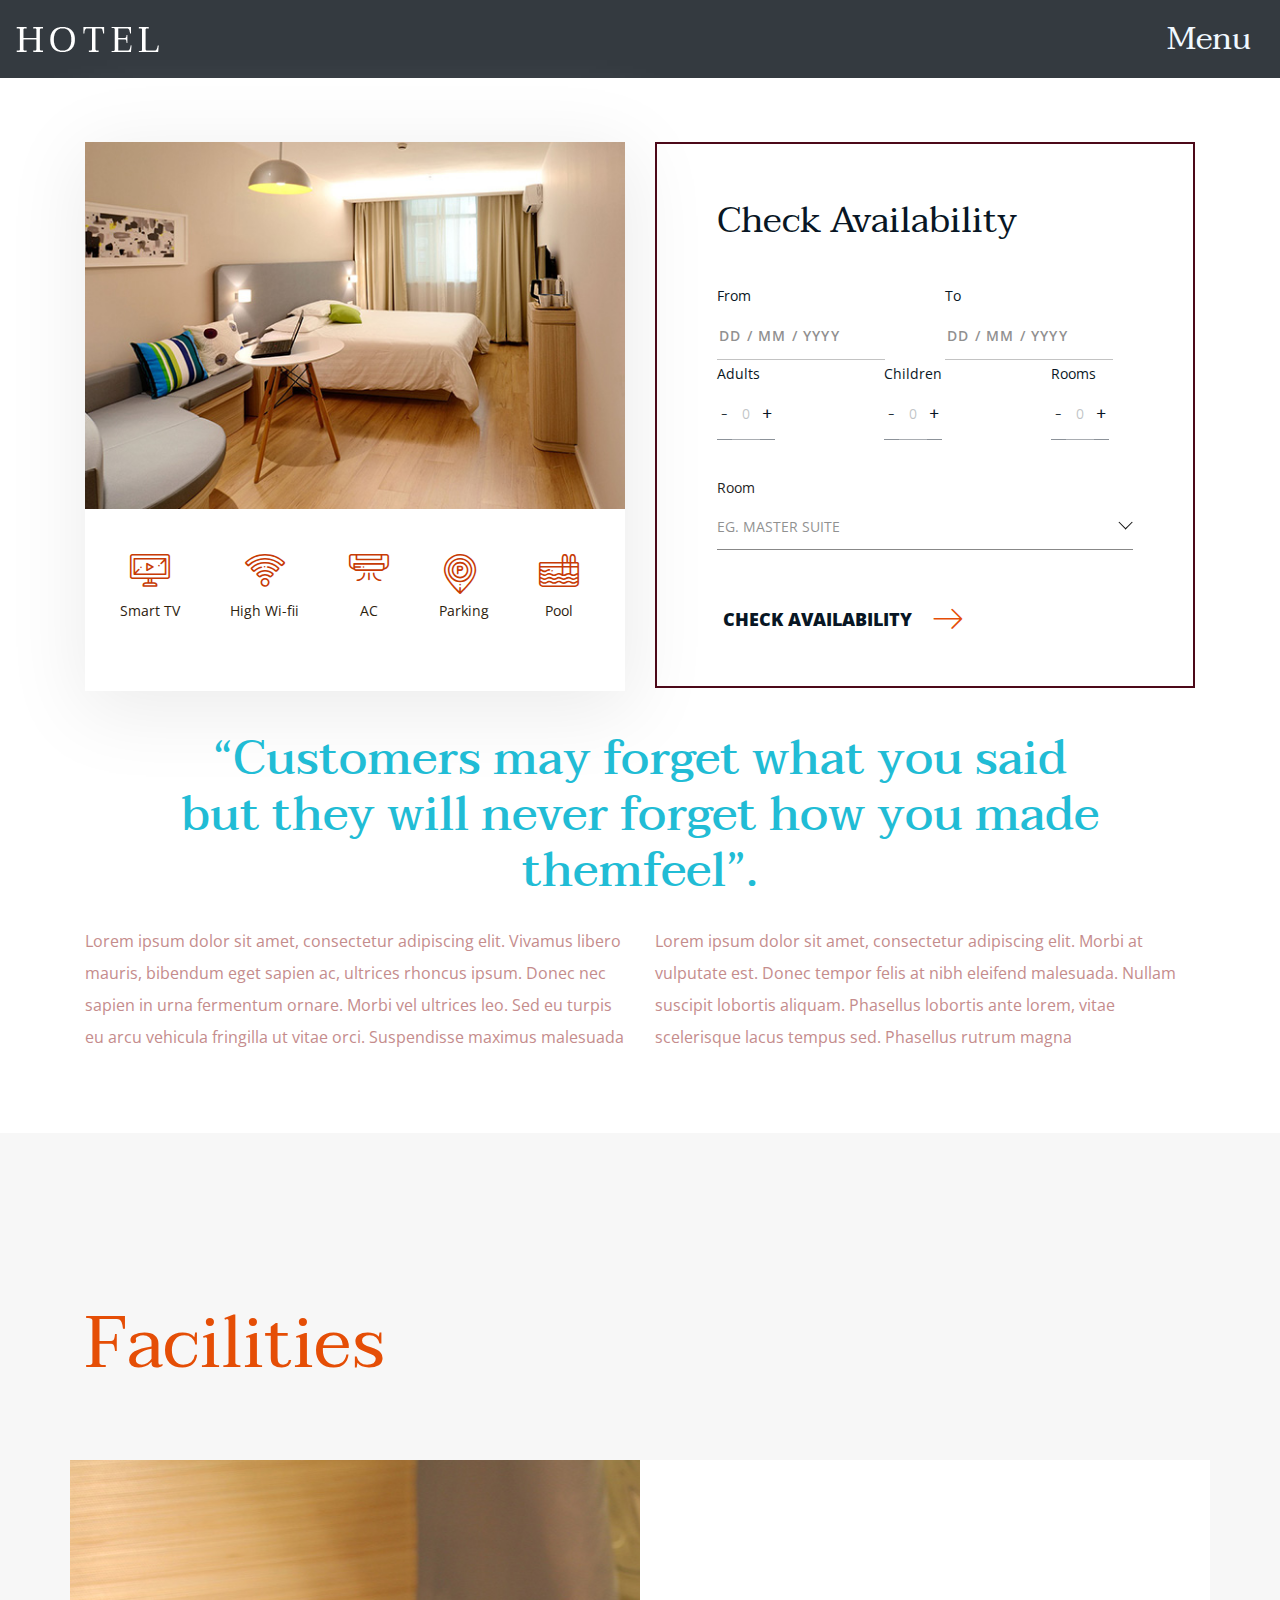
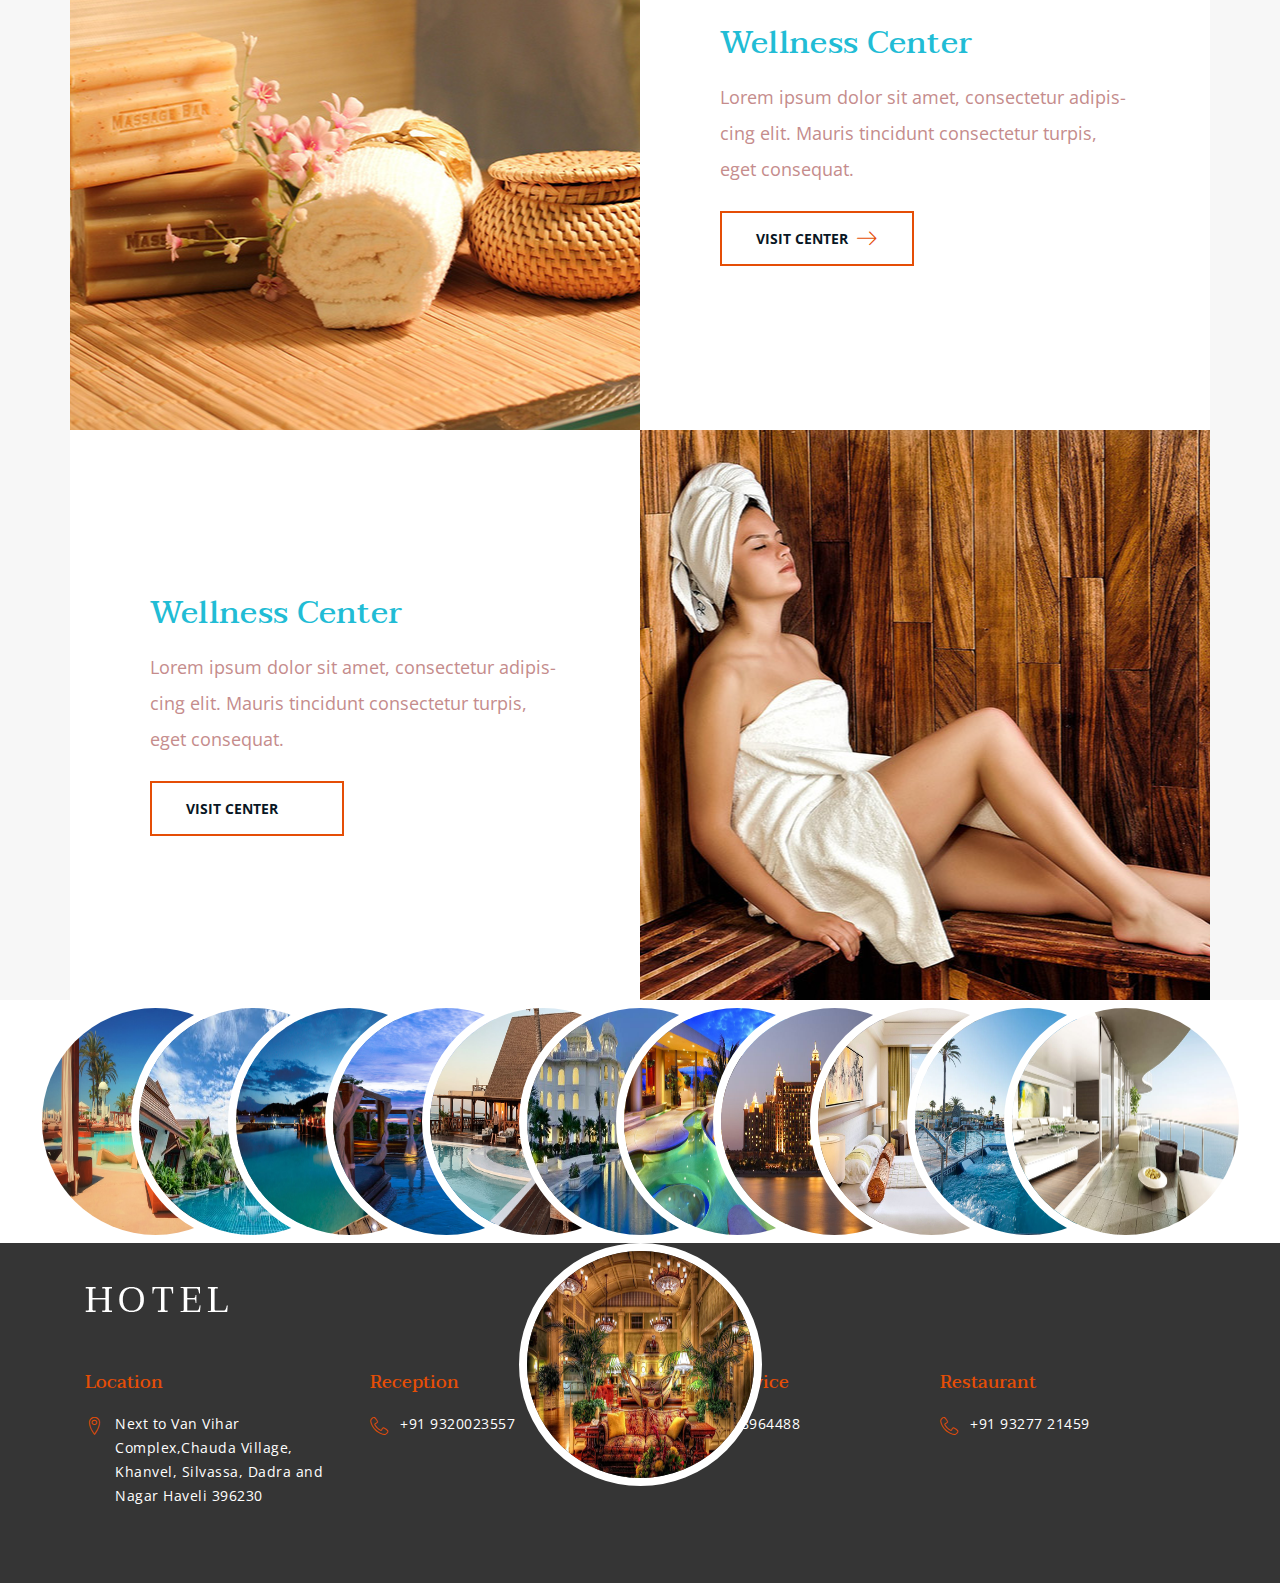
<file: index.html>
<!DOCTYPE html>
<html lang="zxx">

<head>
    <meta charset="UTF-8">
    <meta name="description" content="Hotel Template">
    <meta name="keywords" content="Hotel, unica, creative, html">
    <meta name="viewport" content="width=device-width, initial-scale=1.0">
    <meta http-equiv="X-UA-Compatible" content="ie=edge">
    <title>Hotel | Template</title>

    <!-- Google Font -->
    <link href="https://fonts.googleapis.com/css?family=Taviraj:300,400,500,600,700,800,900&display=swap"
        rel="stylesheet">
    <link href="https://fonts.googleapis.com/css?family=Open+Sans:300,400,600,700,800&display=swap" rel="stylesheet">

    <!-- Css Styles -->
    <link href="https://cdn.jsdelivr.net/npm/bootstrap@5.1.2/dist/css/bootstrap.min.css" rel="stylesheet">
    <link rel="stylesheet" href="css/bootstrap.min.css" type="text/css">
    <link rel="stylesheet" href="css/font-awesome.min.css" type="text/css">
    <link rel="stylesheet" href="css/flaticon.css" type="text/css">
    <link rel="stylesheet" href="css/linearicons.css" type="text/css">
    <link rel="stylesheet" href="css/owl.carousel.min.css" type="text/css">
    <link rel="stylesheet" href="css/jquery-ui.min.css" type="text/css">
    <link rel="stylesheet" href="css/nice-select.css" type="text/css">
    <link rel="stylesheet" href="css/magnific-popup.css" type="text/css">
    <link rel="stylesheet" href="css/slicknav.min.css" type="text/css">
    <link rel="stylesheet" href="css/style.css" type="text/css">
</head>

<body>
    <!-- Page Preloder -->
    <div id="preloder">
        <div class="loader"></div>
    </div>

    <!-- Header Section Begin -->
    <nav class="navbar navbar-expand-lg navbar-dark bg-dark nav-height">
            <div class="logo">
                <a href="./index.html"><img src="img/logo.png" alt=""></a>
            </div>
            <div class="offcanvas-btn ml-auto">
                <button class="btn btn-canvas" type="button" data-bs-toggle="offcanvas" data-bs-target="#demo">
                    Menu
                </button>
            </div>
    </nav>
    <div class="offcanvas offcanvas-end offcanvas-decoration" id="demo">
        <div class="offcanvas-header">
            <div class="logo">
                <a href="./index.html"><img src="img/logo.png" alt=""></a>
            </div>

            <button type="button" class="btn-close" data-bs-dismiss="offcanvas"></button>
        </div>
        <div class="offcanvas-body">
            <ul class="navbar-nav ml-auto">
                <li class="nav-item active">
                    <a class="nav-link" href="./index.html">Home </a>
                </li>
                <li class="nav-item">
                    <a class="nav-link" href="#facilities">Facilities</a>
                </li>
                <li class="nav-item">
                    <a class="nav-link" href="#gallery">About</a>
                </li>
                <li class="nav-item">
                    <a class="nav-link" href="./rooms.html">Room</a>
                </li>
                <li class="nav-item">
                    <a class="nav-link" href="./contact.html">Contact</a>
                </li>
            </ul>
        </div>
    </div>
    <!-- Header End -->
    <!-- Room Availability Section Begin -->
    <section class="room-availability spad">
        <div class="container">
            <div class="room-check">
                <div class="row">
                    <div class="col-lg-6">
                        <div class="room-item">
                            <div class="room-pic">
                                <img src="img/room-slider/room-1.jpg" alt="">
                            </div>
                            <div class="room-text">
                                <div class="room-features">
                                    <div class="room-info">
                                        <i class="flaticon-019-television"></i>
                                        <span>Smart TV</span>
                                    </div>
                                    <div class="room-info">
                                        <i class="flaticon-029-wifi"></i>
                                        <span>High Wi-fii</span>
                                    </div>
                                    <div class="room-info">
                                        <i class="flaticon-003-air-conditioner"></i>
                                        <span>AC</span>
                                    </div>
                                    <div class="room-info">
                                        <i class="flaticon-036-parking"></i>
                                        <span>Parking</span>
                                    </div>
                                    <div class="room-info last">
                                        <i class="flaticon-007-swimming-pool"></i>
                                        <span>Pool</span>
                                    </div>
                                </div>
                            </div>
                        </div>
                    </div>
                    <div class="col-lg-6">
                        <div class="check-form">
                            <h2>Check Availability</h2>
                            <form action="#">
                                <div class="datepicker">
                                    <div class="date-select">
                                        <p>From</p>
                                        <input type="text" class="datepicker-1" value="dd / mm / yyyy">
                                    </div>
                                    <div class="date-select to">
                                        <p>To</p>
                                        <input type="text" class="datepicker-2" value="dd / mm / yyyy">
                                    </div>
                                    <div class="room-quantity">
                                        <div class="single-quantity">
                                            <p>Adults</p>
                                            <div class="pro-qty"><input type="text" value="0"></div>
                                        </div>
                                        <div class="single-quantity">
                                            <p>Children</p>
                                            <div class="pro-qty"><input type="text" value="0"></div>
                                        </div>
                                        <div class="single-quantity last">
                                            <p>Rooms</p>
                                            <div class="pro-qty"><input type="text" value="0"></div>
                                        </div>
                                    </div>
                                    <div class="room-selector">
                                        <p>Room</p>
                                        <select class="suit-select">
                                            <option>Eg. Master suite</option>
                                            <option value="">Double Room</option>
                                            <option value="">Single Room</option>
                                            <option value="">Special Room</option>
                                        </select>
                                    </div>
                                    <button type="button">CHECK Availability <i class="lnr lnr-arrow-right"></i>
                                    </button>
                            </form>
                        </div>
                    </div>
                </div>
            </div>
            <div class="about-room">
                <div class="row">
                    <div class="col-lg-10 offset-lg-1">
                        <h2>“Customers may forget what you said but they will never forget how you made
                            themfeel”.
                        </h2>
                    </div>
                </div>
                <div class="about-para">
                    <div class="row">
                        <div class="col-lg-6">
                            <p>Lorem ipsum dolor sit amet, consectetur adipiscing elit. Vivamus libero
                                mauris,
                                bibendum eget sapien ac, ultrices rhoncus ipsum. Donec nec sapien in urna
                                fermentum
                                ornare. Morbi vel ultrices leo. Sed eu turpis eu arcu vehicula fringilla ut
                                vitae
                                orci. Suspendisse maximus malesuada</p>
                        </div>
                        <div class="col-lg-6">
                            <p>Lorem ipsum dolor sit amet, consectetur adipiscing elit. Morbi at vulputate
                                est.
                                Donec tempor felis at nibh eleifend malesuada. Nullam suscipit lobortis
                                aliquam.
                                Phasellus lobortis ante lorem, vitae scelerisque lacus tempus sed. Phasellus
                                rutrum
                                magna </p>
                        </div>
                    </div>
                </div>
            </div>
        </div>
    </section>
    <!-- Room Availability Section End -->
    <!-- Facilities Section Begin -->
    <div class="facilities-section spad" id="facilities">
        <div class="container">
            <div class="facilities-content">
                <div class="row">
                    <div class="col-lg-12">
                        <div class="section-title">
                            <h1>Facilities</h1>
                        </div>
                    </div>
                    <div class="col-lg-6 p-0">
                        <div class="facilities-img set-bg" data-setbg="img/facilities-1.jpg"></div>
                    </div>
                    <div class="col-lg-6 p-0">
                        <div class="facilities-text-warp">
                            <div class="facilities-text">
                                <h2>Wellness Center</h2>
                                <p>Lorem ipsum dolor sit amet, consectetur adipis-cing elit. Mauris
                                    tincidunt
                                    consectetur
                                    turpis, eget consequat.</p>
                                <a href="#" class="primary-btn fac-btn">Visit Center <i
                                        class="lnr lnr-arrow-right"></i></a>
                            </div>
                        </div>
                    </div>
                    <div class="col-lg-6 p-0 order-lg-1 order-2">
                        <div class="facilities-text-warp">
                            <div class="facilities-text">
                                <h2>Wellness Center</h2>
                                <p>Lorem ipsum dolor sit amet, consectetur adipis-cing elit. Mauris
                                    tincidunt
                                    consectetur
                                    turpis, eget consequat.</p>
                                <a href="#" class="primary-btn fac-btn">Visit Center <i
                                        class="lnr lnr-arrow-righ t"></i></a>
                            </div>
                        </div>
                    </div>
                    <div class="col-lg-6 p-0 order-lg-2 order-1">
                        <div class="facilities-img set-bg" data-setbg="img/facilities-2.jpg"></div>
                    </div>
                </div>
            </div>
        </div>
    </div>
    <!-- Facilities Section End -->
    <div class="circles-gallery" id="gallery">
        <img src="./img/gallery/gallery-5.jpg" alt="Some Tech Picture" />
        <img src="./img/gallery/gallery-6.jpeg" alt="Some Tech Picture" />
        <img src="./img/gallery/gallery-7.webp" alt="Some Tech Picture" />
        <img src="./img/gallery/gallery8.jpg" alt="Some Architecture Picture" />
        <img src="./img/gallery/gallery-9.jpg" alt="Some Architecture Picture" />
        <img src="./img/gallery/gallery-10.jpg" alt="">
        <img src="./img/gallery/gallery-11.jpg" alt="">
        <img src="./img/gallery/gallery-12.jpg" alt="">
        <img src="./img/gallery/gallery-13.jpeg" alt="">
        <img src="./img/gallery/gallery-14" alt="">
        <img src="./img/gallery/gallery-15.jpg" alt="">
        <img src="./img/gallery/gallery-16.jpg" alt="">
    </div>
    <!-- Footer Section Begin -->
    <footer class="footer-section">
        <div class="container">
            <div class="row">
                <div class="col-lg-12">
                    <div class="footer-logo">
                        <a href="#"><img src="img/logo.png" alt=""></a>
                    </div>
                </div>
            </div>
            <div class="row pb-50">
                <div class="col-lg-3 col-sm-6">
                    <div class="single-footer-widget">
                        <h5>Location</h5>
                        <div class="widget-text">
                            <i class="lnr lnr-map-marker"></i>
                            <p> Next to Van Vihar Complex,Chauda Village, Khanvel, Silvassa, Dadra and Nagar Haveli
                                396230</p>
                        </div>
                    </div>
                </div>
                <div class="col-lg-3 col-sm-6">
                    <div class="single-footer-widget">
                        <h5>Reception</h5>
                        <div class="widget-text">
                            <i class="lnr lnr-phone-handset"></i>
                            <p> +91 9320023557</p>
                        </div>
                    </div>
                </div>
                <div class="col-lg-3 col-sm-6">
                    <div class="single-footer-widget">
                        <h5>Shuttle Service</h5>
                        <div class="widget-text">
                            <i class="lnr lnr-phone-handset"></i>
                            <p>+91 7948964488</p>
                        </div>
                    </div>
                </div>
                <div class="col-lg-3 col-sm-6">
                    <div class="single-footer-widget">
                        <h5>Restaurant</h5>
                        <div class="widget-text">
                            <i class="lnr lnr-phone-handset"></i>
                            <p> +91 93277 21459</p>
                        </div>
                    </div>
                </div>
            </div>
        </div>
    </footer>
    <!-- Footer Section End -->

    <!-- Js Plugins -->
    <script src="js/jquery-3.3.1.min.js"></script>
    <script src="js/bootstrap.min.js"></script>
    <script src="js/jquery.magnific-popup.min.js"></script>
    <script src="js/jquery-ui.min.js"></script>
    <script src="js/jquery.nice-select.min.js"></script>
    <script src="js/jquery.slicknav.js"></script>
    <script src="js/owl.carousel.min.js"></script>
    <script src="js/main.js"></script>
    <script src="https://cdn.jsdelivr.net/npm/bootstrap@5.1.2/dist/js/bootstrap.bundle.min.js"></script>
</body>

</html>
</file>
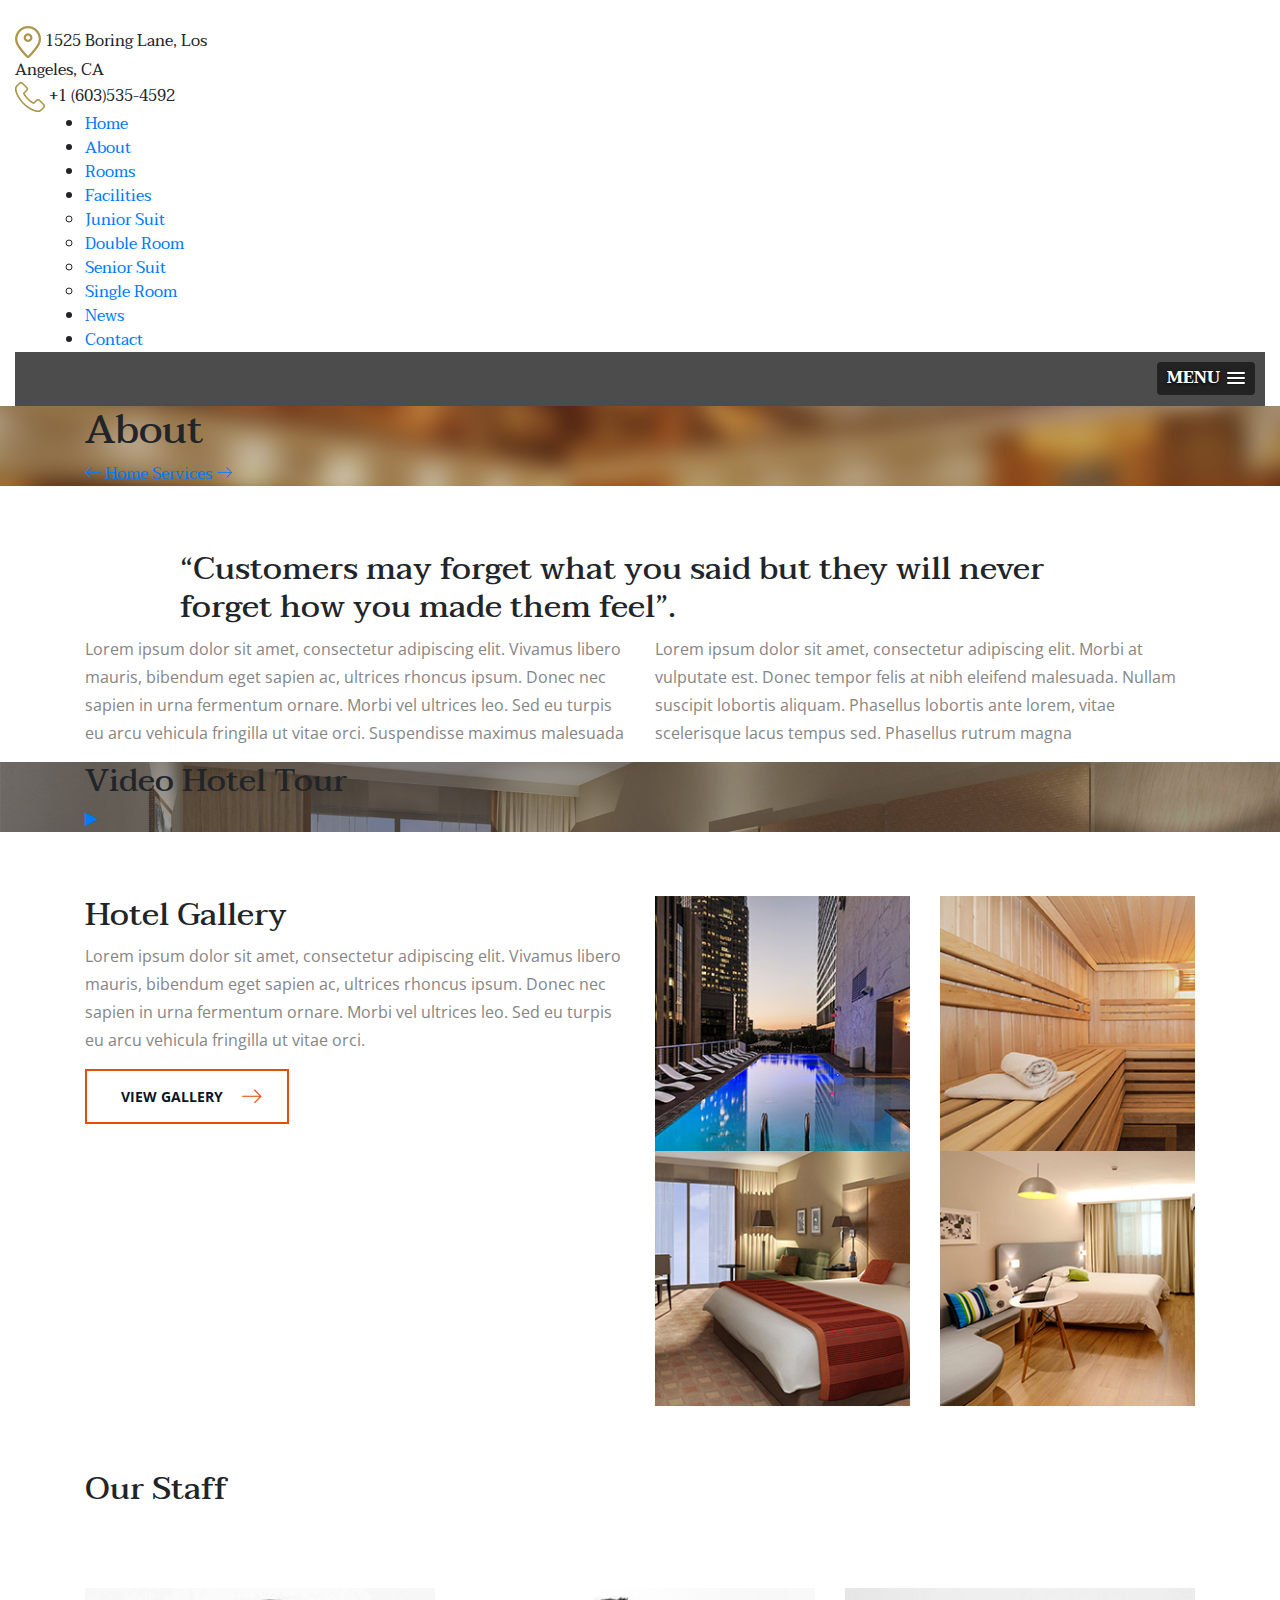
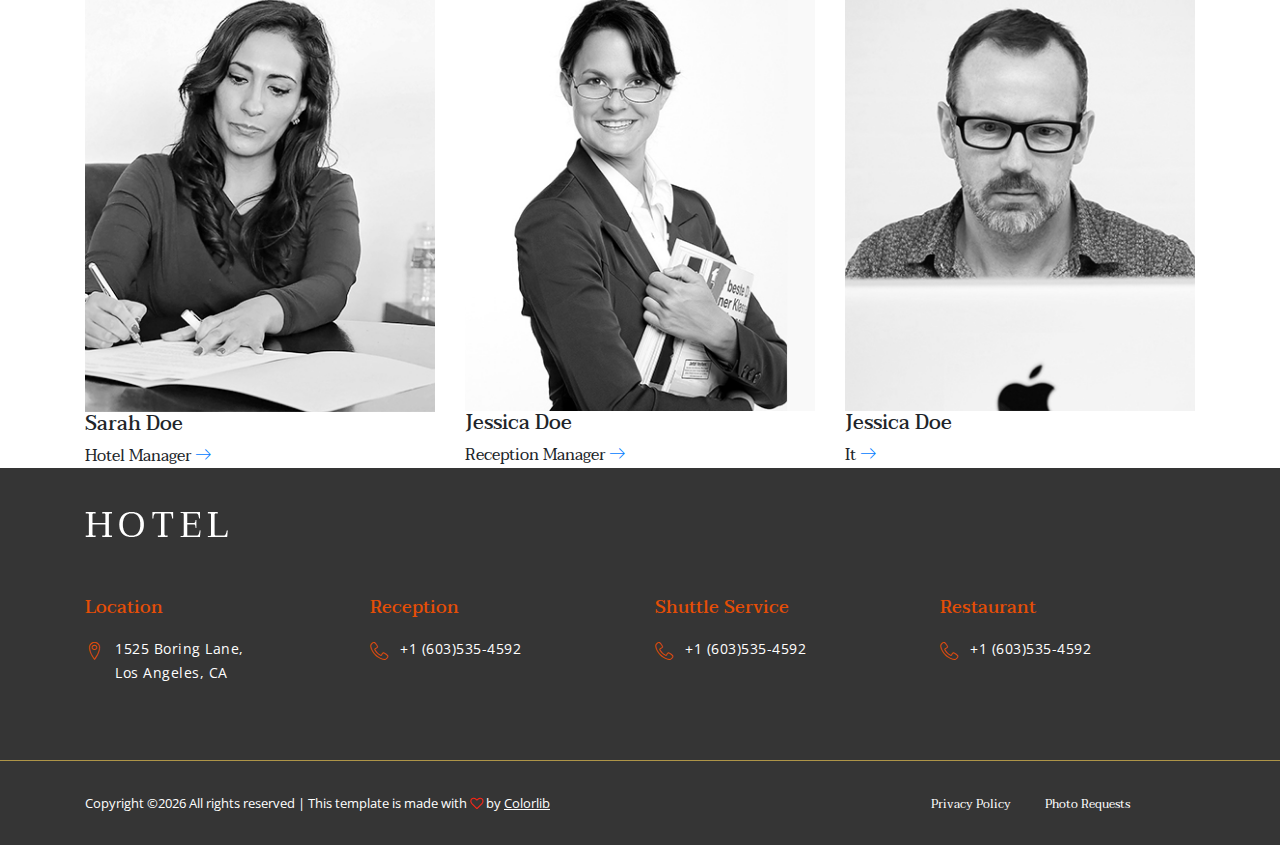
<file: about-us.html>
<!DOCTYPE html>
<html lang="zxx">

<head>
    <meta charset="UTF-8">
    <meta name="description" content="Hotel Template">
    <meta name="keywords" content="Hotel, unica, creative, html">
    <meta name="viewport" content="width=device-width, initial-scale=1.0">
    <meta http-equiv="X-UA-Compatible" content="ie=edge">
    <title>Hotel | Template</title>

    <!-- Google Font -->
    <link href="https://fonts.googleapis.com/css?family=Taviraj:300,400,500,600,700,800,900&display=swap"
        rel="stylesheet">
    <link href="https://fonts.googleapis.com/css?family=Open+Sans:300,400,600,700,800&display=swap" rel="stylesheet">

    <!-- Css Styles -->
    <link rel="stylesheet" href="css/bootstrap.min.css" type="text/css">
    <link rel="stylesheet" href="css/font-awesome.min.css" type="text/css">
    <link rel="stylesheet" href="css/flaticon.css" type="text/css">
    <link rel="stylesheet" href="css/linearicons.css" type="text/css">
    <link rel="stylesheet" href="css/owl.carousel.min.css" type="text/css">
    <link rel="stylesheet" href="css/jquery-ui.min.css" type="text/css">
    <link rel="stylesheet" href="css/nice-select.css" type="text/css">
    <link rel="stylesheet" href="css/magnific-popup.css" type="text/css">
    <link rel="stylesheet" href="css/slicknav.min.css" type="text/css">
    <link rel="stylesheet" href="css/style.css" type="text/css">
</head>

<body>
    <!-- Page Preloder -->
    <div id="preloder">
        <div class="loader"></div>
    </div>

    <!-- Header Section Begin -->
    <header class="header-section other-page">
        <div class="container-fluid">
            <div class="inner-header">
                <div class="logo">
                    <a href="./index.html"><img src="img/logo.png" alt=""></a>
                </div>
                <div class="top-widget">
                    <div class="top-info address">
                        <img src="img/placeholder.png" alt="">
                        <span>1525 Boring Lane, Los <br />Angeles, CA</span>
                    </div>
                    <div class="top-info phone-num">
                        <img src="img/phone.png" alt="">
                        <span>+1 (603)535-4592</span>
                    </div>
                </div>
                <div class="container">
                    <nav class="main-menu mobile-menu">
                        <ul>
                            <li><a href="./index.html">Home</a></li>
                            <li><a href="./about-us.html">About</a></li>
                            <li><a href="./rooms.html">Rooms</a></li>
                            <li><a href="#">Facilities</a>
                                <ul class="drop-menu">
                                    <li><a href="#">Junior Suit</a></li>
                                    <li><a href="#">Double Room</a></li>
                                    <li><a href="#">Senior Suit</a></li>
                                    <li><a href="#">Single Room</a></li>
                                </ul>
                            </li>
                            <li><a href="./news.html">News</a></li>
                            <li><a href="./contact.html">Contact</a></li>
                        </ul>
                    </nav>
                </div>
                <div id="mobile-menu-wrap"></div>
            </div>
        </div>
    </header>
    <!-- Header End -->

    <!-- Hero Section Begin -->
    <section class="hero-section set-bg" data-setbg="img/about-us-bg.jpg">
        <div class="hero-text">
            <div class="container">
                <div class="row">
                    <div class="col-lg-12">
                        <h1>About</h1>
                    </div>
                </div>
                <div class="page-nav">
                    <a href="./index.html" class="left-nav"><i class="lnr lnr-arrow-left"></i> Home</a>
                    <a href="./services.html" class="right-nav">Services <i class="lnr lnr-arrow-right"></i></a>
                </div>
            </div>
        </div>
    </section>
    <!-- Hero Section End -->

    <!-- About Room Section Begin -->
    <div class="about-us-room spad">
        <div class="container">
            <div class="row">
                <div class="col-lg-10 offset-lg-1">
                    <h2>“Customers may forget what you said  but they will never forget how you made them
                        feel”.</h2>
                </div>
            </div>
            <div class="about-para">
                <div class="row">
                    <div class="col-lg-6">
                        <p>Lorem ipsum dolor sit amet, consectetur adipiscing elit. Vivamus libero mauris,
                            bibendum eget sapien ac, ultrices rhoncus ipsum. Donec nec sapien in urna fermentum
                            ornare. Morbi vel ultrices leo. Sed eu turpis eu arcu vehicula fringilla ut vitae
                            orci. Suspendisse maximus malesuada</p>
                    </div>
                    <div class="col-lg-6">
                        <p>Lorem ipsum dolor sit amet, consectetur adipiscing elit. Morbi at vulputate est.
                            Donec tempor felis at nibh eleifend malesuada. Nullam suscipit lobortis aliquam.
                            Phasellus lobortis ante lorem, vitae scelerisque lacus tempus sed. Phasellus rutrum
                            magna </p>
                    </div>
                </div>
            </div>
        </div>
    </div>
    <!-- About Room Section End -->

    <!-- Video Tour Section Begin -->
    <section class="video-tour set-bg" data-setbg="img/video-bg.jpg">
        <div class="container">
            <div class="video-text">
                <div class="row">
                    <div class="col-lg-5">
                        <h2>Video Hotel Tour</h2>
                    </div>
                </div>
                <div class="video-play-btn">
                    <a href="https://www.youtube.com/watch?v=hGsVLXnFgbA" class="pop-up"><i class="fa fa-play"></i></a>
                </div>
            </div>
        </div>
    </section>
    <!-- Video Tour Section End -->

    <!-- Gallery Section Begin -->
    <section class="gallery-section spad">
        <div class="container">
            <div class="row">
                <div class="col-lg-6">
                    <div class="gallery-text">
                        <h2>Hotel Gallery</h2>
                        <p>Lorem ipsum dolor sit amet, consectetur adipiscing elit. Vivamus libero mauris, bibendum eget
                            sapien ac, ultrices rhoncus ipsum. Donec nec sapien in urna fermentum ornare. Morbi vel
                            ultrices leo. Sed eu turpis eu arcu vehicula fringilla ut vitae orci.</p>
                        <a href="#" class="primary-btn">View Gallery <i class="lnr lnr-arrow-right"></i></a>
                    </div>
                </div>
                <div class="col-lg-6">
                    <div class="row">
                        <div class="col-lg-6 col-md-3 col-sm-6">
                            <div class="gallery-img">
                                <img src="img/gallery/gallery-1.jpg" alt="">
                            </div>
                        </div>
                        <div class="col-lg-6 col-md-3 col-sm-6">
                            <div class="gallery-img">
                                <img src="img/gallery/gallery-2.jpg" alt="">
                            </div>
                        </div>
                        <div class="col-lg-6 col-md-3 col-sm-6">
                            <div class="gallery-img">
                                <img src="img/gallery/gallery-3.jpg" alt="">
                            </div>
                        </div>
                        <div class="col-lg-6 col-md-3 col-sm-6">
                            <div class="gallery-img">
                                <img src="img/gallery/gallery-4.jpg" alt="">
                            </div>
                        </div>
                    </div>
                </div>
            </div>
        </div>
    </section>
    <!-- Gallery Section End -->

    <!-- Staff Section End -->
    <section class="staff-section spad">
        <div class="container">
            <div class="row">
                <div class="col-lg-12">
                    <div class="section-title">
                        <h2>Our Staff</h2>
                    </div>
                </div>
            </div>
            <div class="row">
                <div class="col-lg-4 col-md-6">
                    <div class="single-staff-item">
                        <div class="staff-img">
                            <img src="img/staff/staff-1.jpg" alt="">
                        </div>
                        <div class="staff-text">
                            <h5>Sarah Doe</h5>
                            <span>Hotel Manager</span>
                            <a href="#"><i class="lnr lnr-arrow-right"></i></a>
                        </div>
                    </div>
                </div>
                <div class="col-lg-4 col-md-6">
                    <div class="single-staff-item">
                        <div class="staff-img">
                            <img src="img/staff/staff-2.jpg" alt="">
                        </div>
                        <div class="staff-text">
                            <h5>Jessica Doe</h5>
                            <span>Reception Manager</span>
                            <a href="#"><i class="lnr lnr-arrow-right"></i></a>
                        </div>
                    </div>
                </div>
                <div class="col-lg-4 col-md-6">
                    <div class="single-staff-item">
                        <div class="staff-img">
                            <img src="img/staff/staff-3.jpg" alt="">
                        </div>
                        <div class="staff-text">
                            <h5>Jessica Doe</h5>
                            <span>It</span>
                            <a href="#"><i class="lnr lnr-arrow-right"></i></a>
                        </div>
                    </div>
                </div>
            </div>
        </div>
    </section>
    <!-- Staff Section End -->

    <!-- Footer Section Begin -->
    <footer class="footer-section">
        <div class="container">
            <div class="row">
                <div class="col-lg-12">
                    <div class="footer-logo">
                        <a href="#"><img src="img/logo.png" alt=""></a>
                    </div>
                </div>
            </div>
            <div class="row pb-50">
                <div class="col-lg-3 col-sm-6">
                    <div class="single-footer-widget">
                        <h5>Location</h5>
                        <div class="widget-text">
                            <i class="lnr lnr-map-marker"></i>
                            <p>1525 Boring Lane, <br />Los Angeles, CA</p>
                        </div>
                    </div>
                </div>
                <div class="col-lg-3 col-sm-6">
                    <div class="single-footer-widget">
                        <h5>Reception</h5>
                        <div class="widget-text">
                            <i class="lnr lnr-phone-handset"></i>
                            <p>+1 (603)535-4592</p>
                        </div>
                    </div>
                </div>
                <div class="col-lg-3 col-sm-6">
                    <div class="single-footer-widget">
                        <h5>Shuttle Service</h5>
                        <div class="widget-text">
                            <i class="lnr lnr-phone-handset"></i>
                            <p>+1 (603)535-4592</p>
                        </div>
                    </div>
                </div>
                <div class="col-lg-3 col-sm-6">
                    <div class="single-footer-widget">
                        <h5>Restaurant</h5>
                        <div class="widget-text">
                            <i class="lnr lnr-phone-handset"></i>
                            <p>+1 (603)535-4592</p>
                        </div>
                    </div>
                </div>
            </div>
        </div>
        <div class="copyright-area">
            <div class="container">
                <div class="copyright-text"><!-- Link back to Colorlib can't be removed. Template is licensed under CC BY 3.0. -->
Copyright &copy;<script>document.write(new Date().getFullYear());</script> All rights reserved | This template is made with <i class="fa fa-heart-o" aria-hidden="true"></i> by <a href="https://colorlib.com" target="_blank">Colorlib</a>
<!-- Link back to Colorlib can't be removed. Template is licensed under CC BY 3.0. --></div>
                <div class="privacy-links">
                    <a href="#">Privacy Policy</a>
                    <a href="#">Photo Requests</a>
                </div>
            </div>
        </div>
    </footer>
    <!-- Footer Section End -->

    <!-- Js Plugins -->
    <script src="js/jquery-3.3.1.min.js"></script>
    <script src="js/bootstrap.min.js"></script>
    <script src="js/jquery.magnific-popup.min.js"></script>
    <script src="js/jquery-ui.min.js"></script>
    <script src="js/jquery.nice-select.min.js"></script>
    <script src="js/jquery.slicknav.js"></script>
    <script src="js/owl.carousel.min.js"></script>
    <script src="js/main.js"></script>
</body>
</html>
</file>
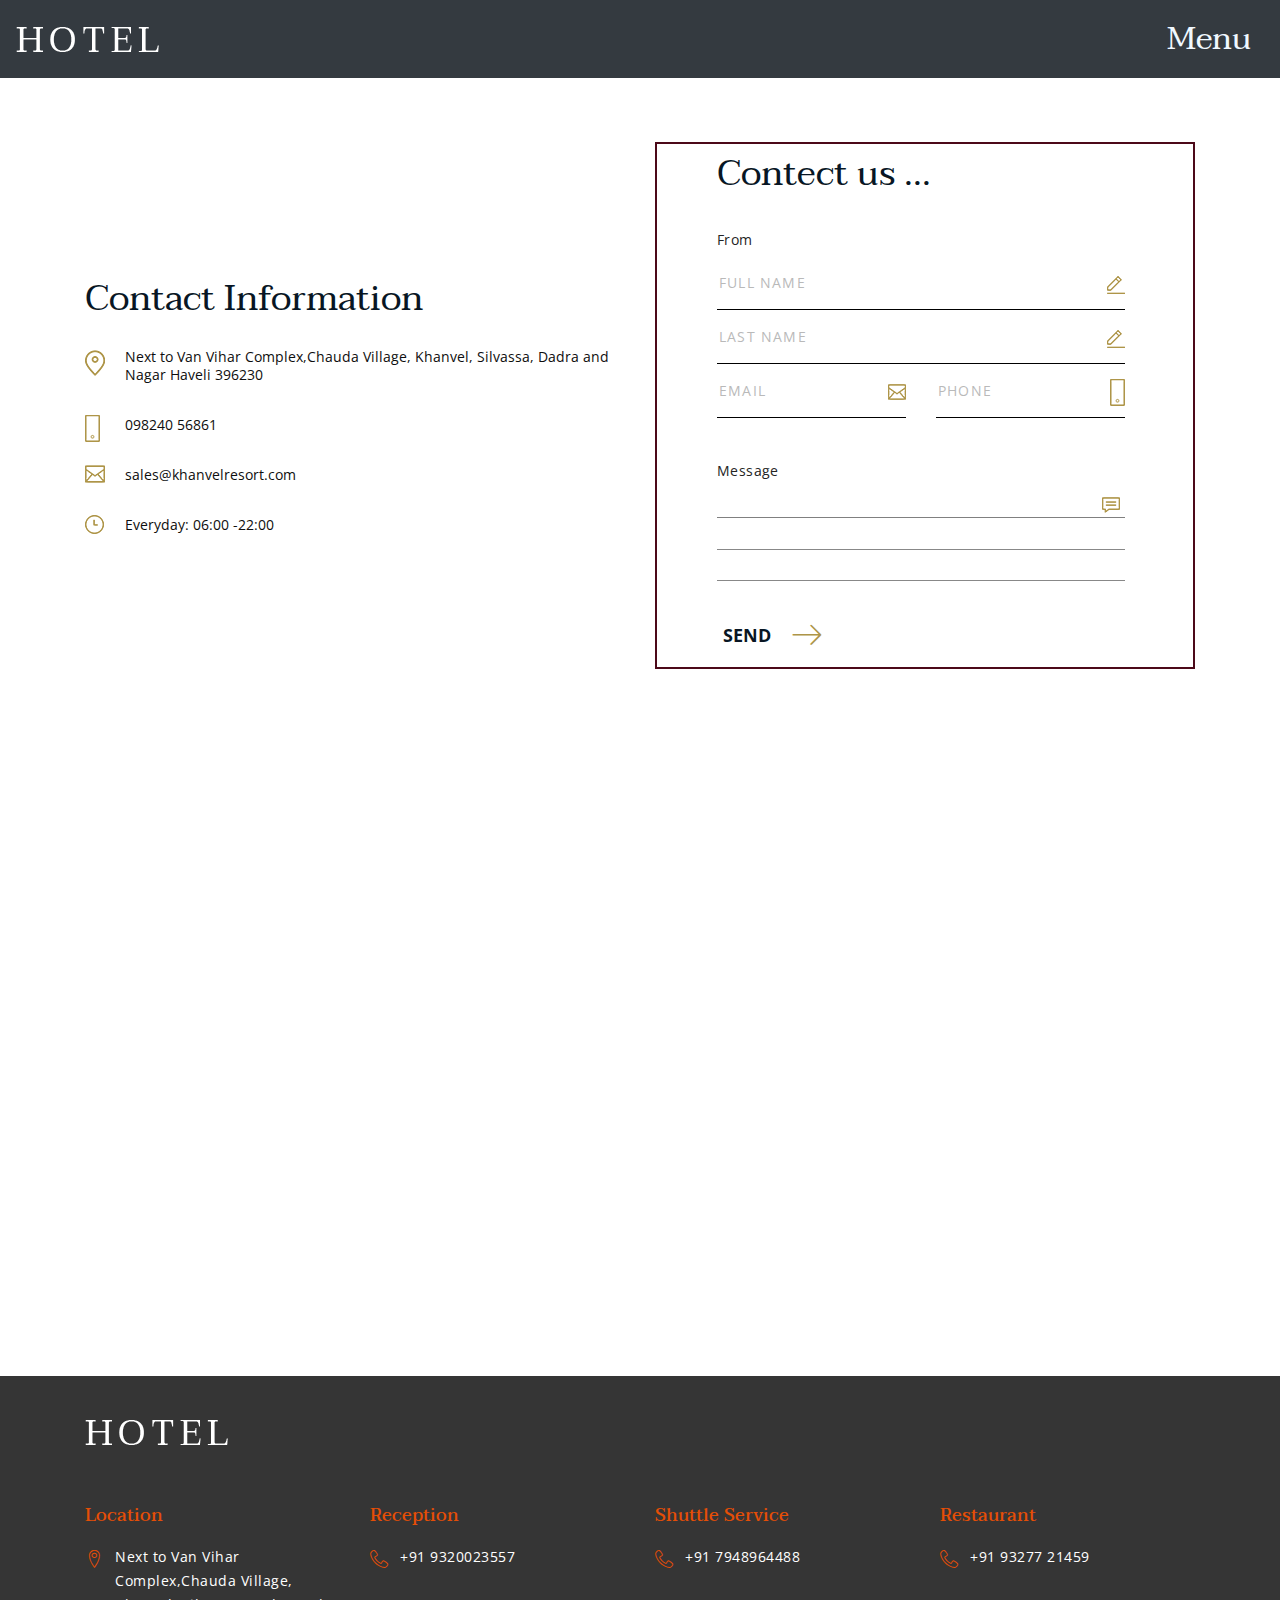
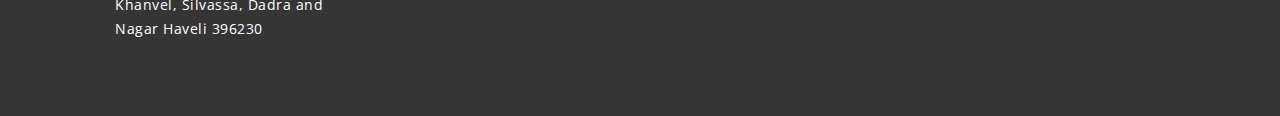
<file: contact.html>
<!DOCTYPE html>
<html lang="zxx">

<head>
    <meta charset="UTF-8">
    <meta name="description" content="Hotel Template">
    <meta name="keywords" content="Hotel, unica, creative, html">
    <meta name="viewport" content="width=device-width, initial-scale=1.0">
    <meta http-equiv="X-UA-Compatible" content="ie=edge">
    <title>Hotel | Template</title>

    <!-- Google Font -->
    <link href="https://fonts.googleapis.com/css?family=Taviraj:300,400,500,600,700,800,900&display=swap"
        rel="stylesheet">
    <link href="https://fonts.googleapis.com/css?family=Open+Sans:300,400,600,700,800&display=swap" rel="stylesheet">

    <!-- Css Styles -->

    <link href="https://cdn.jsdelivr.net/npm/bootstrap@5.1.2/dist/css/bootstrap.min.css" rel="stylesheet">
    <link rel="stylesheet" href="css/bootstrap.min.css" type="text/css">
    <link rel="stylesheet" href="css/font-awesome.min.css" type="text/css">
    <link rel="stylesheet" href="css/flaticon.css" type="text/css">
    <link rel="stylesheet" href="css/linearicons.css" type="text/css">
    <link rel="stylesheet" href="css/owl.carousel.min.css" type="text/css">
    <link rel="stylesheet" href="css/jquery-ui.min.css" type="text/css">
    <link rel="stylesheet" href="css/nice-select.css" type="text/css">
    <link rel="stylesheet" href="css/magnific-popup.css" type="text/css">
    <link rel="stylesheet" href="css/slicknav.min.css" type="text/css">
    <link rel="stylesheet" href="css/style.css" type="text/css">
</head>

<body>
    <!-- Page Preloder -->
    <div id="preloder">
        <div class="loader"></div>
    </div>

    <!-- Header Section Begin -->
    <nav class="navbar navbar-expand-lg navbar-dark bg-dark nav-height">
        <div class="logo">
            <a href="./index.html"><img src="img/logo.png" alt=""></a>
        </div>

        <div class="offcanvas-btn ml-auto">
            <button class="btn btn-canvas" type="button" data-bs-toggle="offcanvas" data-bs-target="#demo">
                Menu
            </button>
        </div>
    </nav>
    <div class="offcanvas offcanvas-end offcanvas-decoration" id="demo">
        <div class="offcanvas-header">
            <div class="logo">
                <a href="./index.html"><img src="img/logo.png" alt=""></a>
            </div>

            <button type="button" class="btn-close" data-bs-dismiss="offcanvas"></button>
        </div>
        <div class="offcanvas-body">
            <ul class="navbar-nav ml-auto">
                <li class="nav-item active">
                    <a class="nav-link" href="./index.html">Home </a>
                </li>
                <li class="nav-item">
                    <a class="nav-link" href="./facilities.html">Facilities</a>
                </li>
                <li class="nav-item">
                    <a class="nav-link" href="./contact.html">Contact</a>
                </li>
            </ul>
        </div>
    </div>
    <!-- Header End -->
    <!-- Contact Section Begin -->
    <section class="contact-section spad">
        <div class="container">
            <div class="row">
                <div class="col-lg-6">
                    <div class="contact-left">
                        <div class="contact-information">
                            <h2>Contact Information</h2>
                            <ul>
                                <li><img src="img/placeholder-copy.png" alt=""> <span> Next to Van Vihar Complex,Chauda
                                        Village, Khanvel, Silvassa, Dadra and Nagar Haveli 396230</span></li>
                                <li><img src="img/phone-copy.png" alt=""> <span>098240 56861</span></li>
                                <li><img src="img/envelop.png" alt=""> <span>sales@khanvelresort.com</span></li>
                                <li><img src="img/clock-copy.png" alt=""> <span>Everyday: 06:00 -22:00</span></li>
                            </ul>
                        </div>
                    </div>
                </div>
                <div class="col-lg-6">
                    <div class="contact-form">
                        <h5>Contect us ...</h5>
                        <form action="#">
                            <div class="row">
                                <div class="col-lg-12">
                                    <p>From</p>
                                    <div class="input-group">
                                        <input type="text" placeholder="Full Name">
                                        <img src="img/edit.png" alt="">
                                    </div>
                                    <div class="input-group">
                                        <input type="text" placeholder="Last Name">
                                        <img src="img/edit.png" alt="">
                                    </div>
                                </div>
                                <div class="col-lg-6">
                                    <div class="input-group">
                                        <input type="email" placeholder="Email">
                                        <img src="img/envelop-copy.png" alt="">
                                    </div>
                                </div>
                                <div class="col-lg-6">
                                    <div class="input-group phone-num">
                                        <input type="text" placeholder="Phone">
                                        <img src="img/phone-copy.png" alt="">
                                    </div>
                                </div>
                                <div class="col-lg-12">
                                    <div class="message">
                                        <p>Message</p>
                                        <div class="textarea">
                                            <textarea placeholder=""></textarea>
                                            <img src="img/speech-copy.png" alt="">
                                        </div>
                                    </div>
                                </div>
                                <div class="col-lg-12">
                                    <button type="submit">Send <i class="lnr lnr-arrow-right"></i></button>
                                </div>
                            </div>
                        </form>
                    </div>
                </div>
            </div>
        </div>
    </section>
    <!-- Contact Section End -->

    <!-- Map Section Begin -->
    <div class="responsive-map">
        <iframe class="map-responsive"
            src="https://www.google.com/maps/embed?pb=!1m18!1m12!1m3!1d2822.7806761080233!2d-93.29138368446431!3d44.96844997909819!2m3!1f0!2f0!3f0!3m2!1i1024!2i768!4f13.1!3m3!1m2!1s0x52b32b6ee2c87c91%3A0xc20dff2748d2bd92!2sWalker+Art+Center!5e0!3m2!1sen!2sus!4v1514524647889"
            allowfullscreen></iframe>
    </div>
    <!-- Map Section End -->

    <!-- Footer Section Begin -->
    <footer class="footer-section">
        <div class="container">
            <div class="row">
                <div class="col-lg-12">
                    <div class="footer-logo">
                        <a href="#"><img src="img/logo.png" alt=""></a>
                    </div>
                </div>
            </div>
            <div class="row pb-50">
                <div class="col-lg-3 col-sm-6">
                    <div class="single-footer-widget">
                        <h5>Location</h5>
                        <div class="widget-text">
                            <i class="lnr lnr-map-marker"></i>
                            <p> Next to Van Vihar Complex,Chauda Village, Khanvel, Silvassa, Dadra and Nagar Haveli
                                396230</p>
                        </div>
                    </div>
                </div>
                <div class="col-lg-3 col-sm-6">
                    <div class="single-footer-widget">
                        <h5>Reception</h5>
                        <div class="widget-text">
                            <i class="lnr lnr-phone-handset"></i>
                            <p> +91 9320023557</p>
                        </div>
                    </div>
                </div>
                <div class="col-lg-3 col-sm-6">
                    <div class="single-footer-widget">
                        <h5>Shuttle Service</h5>
                        <div class="widget-text">
                            <i class="lnr lnr-phone-handset"></i>
                            <p>+91 7948964488</p>
                        </div>
                    </div>
                </div>
                <div class="col-lg-3 col-sm-6">
                    <div class="single-footer-widget">
                        <h5>Restaurant</h5>
                        <div class="widget-text">
                            <i class="lnr lnr-phone-handset"></i>
                            <p> +91 93277 21459</p>
                        </div>
                    </div>
                </div>
            </div>
        </div>
    </footer>
    <!-- Footer Section End -->

    <!-- Js Plugins -->
    <script src="js/jquery-3.3.1.min.js"></script>
    <script src="js/bootstrap.min.js"></script>
    <script src="js/jquery.magnific-popup.min.js"></script>
    <script src="js/jquery-ui.min.js"></script>
    <script src="js/jquery.nice-select.min.js"></script>
    <script src="js/jquery.slicknav.js"></script>
    <script src="js/owl.carousel.min.js"></script>
    <script src="js/main.js"></script>
    <script src="https://cdn.jsdelivr.net/npm/bootstrap@5.1.2/dist/js/bootstrap.bundle.min.js"></script>

</body>

</html>
</file>
<file: css/flaticon.css>
/*
  	Flaticon icon font: Flaticon
  	Creation date: 25/01/2019 11:32
  	*/

@font-face {
  font-family: "Flaticon";
  src: url("../fonts/Flaticon.eot");
  src: url("../fonts/Flaticon.eot?#iefix") format("embedded-opentype"),
       url("../fonts/Flaticon.woff") format("woff"),
       url("../fonts/Flaticon.ttf") format("truetype"),
       url("../fonts/Flaticon.svg#Flaticon") format("svg");
  font-weight: normal;
  font-style: normal;
}

@media screen and (-webkit-min-device-pixel-ratio:0) {
  @font-face {
    font-family: "Flaticon";
    src: url("../fonts/Flaticon.svg#Flaticon") format("svg");
  }
}

[class^="flaticon-"]:before, [class*=" flaticon-"]:before,
[class^="flaticon-"]:after, [class*=" flaticon-"]:after {   
  font-family: Flaticon;
  font-style: normal;
}

.flaticon-001-luggage:before { content: "\f100"; }
.flaticon-002-breakfast:before { content: "\f101"; }
.flaticon-003-air-conditioner:before { content: "\f102"; }
.flaticon-004-fridge:before { content: "\f103"; }
.flaticon-005-tea:before { content: "\f104"; }
.flaticon-006-dumbbell:before { content: "\f105"; }
.flaticon-007-swimming-pool:before { content: "\f106"; }
.flaticon-008-heater:before { content: "\f107"; }
.flaticon-009-cctv:before { content: "\f108"; }
.flaticon-010-newspaper:before { content: "\f109"; }
.flaticon-011-no-smoking:before { content: "\f10a"; }
.flaticon-012-cocktail:before { content: "\f10b"; }
.flaticon-013-safety-box:before { content: "\f10c"; }
.flaticon-014-ring-bell:before { content: "\f10d"; }
.flaticon-015-door-hanger:before { content: "\f10e"; }
.flaticon-016-washing-machine:before { content: "\f10f"; }
.flaticon-017-sunbed:before { content: "\f110"; }
.flaticon-018-iron:before { content: "\f111"; }
.flaticon-019-television:before { content: "\f112"; }
.flaticon-020-telephone:before { content: "\f113"; }
.flaticon-021-flip-flops:before { content: "\f114"; }
.flaticon-022-clock:before { content: "\f115"; }
.flaticon-023-hair-dryer:before { content: "\f116"; }
.flaticon-024-towel:before { content: "\f117"; }
.flaticon-025-pillow:before { content: "\f118"; }
.flaticon-026-bed:before { content: "\f119"; }
.flaticon-027-mirror:before { content: "\f11a"; }
.flaticon-028-vacuum-cleaner:before { content: "\f11b"; }
.flaticon-029-wifi:before { content: "\f11c"; }
.flaticon-030-bathtub:before { content: "\f11d"; }
.flaticon-031-elevator:before { content: "\f11e"; }
.flaticon-032-armchair:before { content: "\f11f"; }
.flaticon-033-dinner:before { content: "\f120"; }
.flaticon-034-camera:before { content: "\f121"; }
.flaticon-035-eight-ball:before { content: "\f122"; }
.flaticon-036-parking:before { content: "\f123"; }
.flaticon-037-sink:before { content: "\f124"; }
.flaticon-038-five-stars:before { content: "\f125"; }
.flaticon-039-three-stars:before { content: "\f126"; }
.flaticon-040-key-card:before { content: "\f127"; }
.flaticon-041-lamp:before { content: "\f128"; }
.flaticon-042-menu:before { content: "\f129"; }
.flaticon-043-room-service:before { content: "\f12a"; }
.flaticon-044-clock-1:before { content: "\f12b"; }
.flaticon-045-door:before { content: "\f12c"; }
.flaticon-046-toothbrush:before { content: "\f12d"; }
.flaticon-047-calendar:before { content: "\f12e"; }
.flaticon-048-door-handle:before { content: "\f12f"; }
.flaticon-049-power-socket:before { content: "\f130"; }
.flaticon-050-bellboy:before { content: "\f131"; }
</file>
<file: css/linearicons.css>
@font-face {
	font-family: 'Linearicons-Free';
	src:url('../fonts/Linearicons-Free.eot?w118d');
	src:url('../fonts/Linearicons-Free.eot?#iefixw118d') format('embedded-opentype'),
		url('../fonts/Linearicons-Free.woff2?w118d') format('woff2'),
		url('../fonts/Linearicons-Free.woff?w118d') format('woff'),
		url('../fonts/Linearicons-Free.ttf?w118d') format('truetype'),
		url('../fonts/Linearicons-Free.svg?w118d#Linearicons-Free') format('svg');
	font-weight: normal;
	font-style: normal;
}

.lnr {
	font-family: 'Linearicons-Free';
	speak: none;
	font-style: normal;
	font-weight: normal;
	font-variant: normal;
	text-transform: none;
	line-height: 1;

	/* Better Font Rendering =========== */
	-webkit-font-smoothing: antialiased;
	-moz-osx-font-smoothing: grayscale;
}

.lnr-home:before {
	content: "\e800";
}
.lnr-apartment:before {
	content: "\e801";
}
.lnr-pencil:before {
	content: "\e802";
}
.lnr-magic-wand:before {
	content: "\e803";
}
.lnr-drop:before {
	content: "\e804";
}
.lnr-lighter:before {
	content: "\e805";
}
.lnr-poop:before {
	content: "\e806";
}
.lnr-sun:before {
	content: "\e807";
}
.lnr-moon:before {
	content: "\e808";
}
.lnr-cloud:before {
	content: "\e809";
}
.lnr-cloud-upload:before {
	content: "\e80a";
}
.lnr-cloud-download:before {
	content: "\e80b";
}
.lnr-cloud-sync:before {
	content: "\e80c";
}
.lnr-cloud-check:before {
	content: "\e80d";
}
.lnr-database:before {
	content: "\e80e";
}
.lnr-lock:before {
	content: "\e80f";
}
.lnr-cog:before {
	content: "\e810";
}
.lnr-trash:before {
	content: "\e811";
}
.lnr-dice:before {
	content: "\e812";
}
.lnr-heart:before {
	content: "\e813";
}
.lnr-star:before {
	content: "\e814";
}
.lnr-star-half:before {
	content: "\e815";
}
.lnr-star-empty:before {
	content: "\e816";
}
.lnr-flag:before {
	content: "\e817";
}
.lnr-envelope:before {
	content: "\e818";
}
.lnr-paperclip:before {
	content: "\e819";
}
.lnr-inbox:before {
	content: "\e81a";
}
.lnr-eye:before {
	content: "\e81b";
}
.lnr-printer:before {
	content: "\e81c";
}
.lnr-file-empty:before {
	content: "\e81d";
}
.lnr-file-add:before {
	content: "\e81e";
}
.lnr-enter:before {
	content: "\e81f";
}
.lnr-exit:before {
	content: "\e820";
}
.lnr-graduation-hat:before {
	content: "\e821";
}
.lnr-license:before {
	content: "\e822";
}
.lnr-music-note:before {
	content: "\e823";
}
.lnr-film-play:before {
	content: "\e824";
}
.lnr-camera-video:before {
	content: "\e825";
}
.lnr-camera:before {
	content: "\e826";
}
.lnr-picture:before {
	content: "\e827";
}
.lnr-book:before {
	content: "\e828";
}
.lnr-bookmark:before {
	content: "\e829";
}
.lnr-user:before {
	content: "\e82a";
}
.lnr-users:before {
	content: "\e82b";
}
.lnr-shirt:before {
	content: "\e82c";
}
.lnr-store:before {
	content: "\e82d";
}
.lnr-cart:before {
	content: "\e82e";
}
.lnr-tag:before {
	content: "\e82f";
}
.lnr-phone-handset:before {
	content: "\e830";
}
.lnr-phone:before {
	content: "\e831";
}
.lnr-pushpin:before {
	content: "\e832";
}
.lnr-map-marker:before {
	content: "\e833";
}
.lnr-map:before {
	content: "\e834";
}
.lnr-location:before {
	content: "\e835";
}
.lnr-calendar-full:before {
	content: "\e836";
}
.lnr-keyboard:before {
	content: "\e837";
}
.lnr-spell-check:before {
	content: "\e838";
}
.lnr-screen:before {
	content: "\e839";
}
.lnr-smartphone:before {
	content: "\e83a";
}
.lnr-tablet:before {
	content: "\e83b";
}
.lnr-laptop:before {
	content: "\e83c";
}
.lnr-laptop-phone:before {
	content: "\e83d";
}
.lnr-power-switch:before {
	content: "\e83e";
}
.lnr-bubble:before {
	content: "\e83f";
}
.lnr-heart-pulse:before {
	content: "\e840";
}
.lnr-construction:before {
	content: "\e841";
}
.lnr-pie-chart:before {
	content: "\e842";
}
.lnr-chart-bars:before {
	content: "\e843";
}
.lnr-gift:before {
	content: "\e844";
}
.lnr-diamond:before {
	content: "\e845";
}
.lnr-linearicons:before {
	content: "\e846";
}
.lnr-dinner:before {
	content: "\e847";
}
.lnr-coffee-cup:before {
	content: "\e848";
}
.lnr-leaf:before {
	content: "\e849";
}
.lnr-paw:before {
	content: "\e84a";
}
.lnr-rocket:before {
	content: "\e84b";
}
.lnr-briefcase:before {
	content: "\e84c";
}
.lnr-bus:before {
	content: "\e84d";
}
.lnr-car:before {
	content: "\e84e";
}
.lnr-train:before {
	content: "\e84f";
}
.lnr-bicycle:before {
	content: "\e850";
}
.lnr-wheelchair:before {
	content: "\e851";
}
.lnr-select:before {
	content: "\e852";
}
.lnr-earth:before {
	content: "\e853";
}
.lnr-smile:before {
	content: "\e854";
}
.lnr-sad:before {
	content: "\e855";
}
.lnr-neutral:before {
	content: "\e856";
}
.lnr-mustache:before {
	content: "\e857";
}
.lnr-alarm:before {
	content: "\e858";
}
.lnr-bullhorn:before {
	content: "\e859";
}
.lnr-volume-high:before {
	content: "\e85a";
}
.lnr-volume-medium:before {
	content: "\e85b";
}
.lnr-volume-low:before {
	content: "\e85c";
}
.lnr-volume:before {
	content: "\e85d";
}
.lnr-mic:before {
	content: "\e85e";
}
.lnr-hourglass:before {
	content: "\e85f";
}
.lnr-undo:before {
	content: "\e860";
}
.lnr-redo:before {
	content: "\e861";
}
.lnr-sync:before {
	content: "\e862";
}
.lnr-history:before {
	content: "\e863";
}
.lnr-clock:before {
	content: "\e864";
}
.lnr-download:before {
	content: "\e865";
}
.lnr-upload:before {
	content: "\e866";
}
.lnr-enter-down:before {
	content: "\e867";
}
.lnr-exit-up:before {
	content: "\e868";
}
.lnr-bug:before {
	content: "\e869";
}
.lnr-code:before {
	content: "\e86a";
}
.lnr-link:before {
	content: "\e86b";
}
.lnr-unlink:before {
	content: "\e86c";
}
.lnr-thumbs-up:before {
	content: "\e86d";
}
.lnr-thumbs-down:before {
	content: "\e86e";
}
.lnr-magnifier:before {
	content: "\e86f";
}
.lnr-cross:before {
	content: "\e870";
}
.lnr-menu:before {
	content: "\e871";
}
.lnr-list:before {
	content: "\e872";
}
.lnr-chevron-up:before {
	content: "\e873";
}
.lnr-chevron-down:before {
	content: "\e874";
}
.lnr-chevron-left:before {
	content: "\e875";
}
.lnr-chevron-right:before {
	content: "\e876";
}
.lnr-arrow-up:before {
	content: "\e877";
}
.lnr-arrow-down:before {
	content: "\e878";
}
.lnr-arrow-left:before {
	content: "\e879";
}
.lnr-arrow-right:before {
	content: "\e87a";
}
.lnr-move:before {
	content: "\e87b";
}
.lnr-warning:before {
	content: "\e87c";
}
.lnr-question-circle:before {
	content: "\e87d";
}
.lnr-menu-circle:before {
	content: "\e87e";
}
.lnr-checkmark-circle:before {
	content: "\e87f";
}
.lnr-cross-circle:before {
	content: "\e880";
}
.lnr-plus-circle:before {
	content: "\e881";
}
.lnr-circle-minus:before {
	content: "\e882";
}
.lnr-arrow-up-circle:before {
	content: "\e883";
}
.lnr-arrow-down-circle:before {
	content: "\e884";
}
.lnr-arrow-left-circle:before {
	content: "\e885";
}
.lnr-arrow-right-circle:before {
	content: "\e886";
}
.lnr-chevron-up-circle:before {
	content: "\e887";
}
.lnr-chevron-down-circle:before {
	content: "\e888";
}
.lnr-chevron-left-circle:before {
	content: "\e889";
}
.lnr-chevron-right-circle:before {
	content: "\e88a";
}
.lnr-crop:before {
	content: "\e88b";
}
.lnr-frame-expand:before {
	content: "\e88c";
}
.lnr-frame-contract:before {
	content: "\e88d";
}
.lnr-layers:before {
	content: "\e88e";
}
.lnr-funnel:before {
	content: "\e88f";
}
.lnr-text-format:before {
	content: "\e890";
}
.lnr-text-format-remove:before {
	content: "\e891";
}
.lnr-text-size:before {
	content: "\e892";
}
.lnr-bold:before {
	content: "\e893";
}
.lnr-italic:before {
	content: "\e894";
}
.lnr-underline:before {
	content: "\e895";
}
.lnr-strikethrough:before {
	content: "\e896";
}
.lnr-highlight:before {
	content: "\e897";
}
.lnr-text-align-left:before {
	content: "\e898";
}
.lnr-text-align-center:before {
	content: "\e899";
}
.lnr-text-align-right:before {
	content: "\e89a";
}
.lnr-text-align-justify:before {
	content: "\e89b";
}
.lnr-line-spacing:before {
	content: "\e89c";
}
.lnr-indent-increase:before {
	content: "\e89d";
}
.lnr-indent-decrease:before {
	content: "\e89e";
}
.lnr-pilcrow:before {
	content: "\e89f";
}
.lnr-direction-ltr:before {
	content: "\e8a0";
}
.lnr-direction-rtl:before {
	content: "\e8a1";
}
.lnr-page-break:before {
	content: "\e8a2";
}
.lnr-sort-alpha-asc:before {
	content: "\e8a3";
}
.lnr-sort-amount-asc:before {
	content: "\e8a4";
}
.lnr-hand:before {
	content: "\e8a5";
}
.lnr-pointer-up:before {
	content: "\e8a6";
}
.lnr-pointer-right:before {
	content: "\e8a7";
}
.lnr-pointer-down:before {
	content: "\e8a8";
}
.lnr-pointer-left:before {
	content: "\e8a9";
}
</file>
<file: css/nice-select.css>
.nice-select {
  -webkit-tap-highlight-color: transparent;
  background-color: #fff;
  border-radius: 5px;
  border: solid 1px #e8e8e8;
  box-sizing: border-box;
  clear: both;
  cursor: pointer;
  display: block;
  float: left;
  font-family: inherit;
  font-size: 14px;
  font-weight: normal;
  height: 42px;
  line-height: 40px;
  outline: none;
  padding-left: 18px;
  padding-right: 30px;
  position: relative;
  text-align: left !important;
  -webkit-transition: all 0.2s ease-in-out;
  transition: all 0.2s ease-in-out;
  -webkit-user-select: none;
     -moz-user-select: none;
      -ms-user-select: none;
          user-select: none;
  white-space: nowrap;
  width: auto; }
  .nice-select:hover {
    border-color: #dbdbdb; }
  .nice-select:active, .nice-select.open, .nice-select:focus {
    border-color: #999; }
  .nice-select:after {
    border-bottom: 2px solid #999;
    border-right: 2px solid #999;
    content: '';
    display: block;
    height: 5px;
    margin-top: -4px;
    pointer-events: none;
    position: absolute;
    right: 12px;
    top: 50%;
    -webkit-transform-origin: 66% 66%;
        -ms-transform-origin: 66% 66%;
            transform-origin: 66% 66%;
    -webkit-transform: rotate(45deg);
        -ms-transform: rotate(45deg);
            transform: rotate(45deg);
    -webkit-transition: all 0.15s ease-in-out;
    transition: all 0.15s ease-in-out;
    width: 5px; }
  .nice-select.open:after {
    -webkit-transform: rotate(-135deg);
        -ms-transform: rotate(-135deg);
            transform: rotate(-135deg); }
  .nice-select.open .list {
    opacity: 1;
    pointer-events: auto;
    -webkit-transform: scale(1) translateY(0);
        -ms-transform: scale(1) translateY(0);
            transform: scale(1) translateY(0); }
  .nice-select.disabled {
    border-color: #ededed;
    color: #999;
    pointer-events: none; }
    .nice-select.disabled:after {
      border-color: #cccccc; }
  .nice-select.wide {
    width: 100%; }
    .nice-select.wide .list {
      left: 0 !important;
      right: 0 !important; }
  .nice-select.right {
    float: right; }
    .nice-select.right .list {
      left: auto;
      right: 0; }
  .nice-select.small {
    font-size: 12px;
    height: 36px;
    line-height: 34px; }
    .nice-select.small:after {
      height: 4px;
      width: 4px; }
    .nice-select.small .option {
      line-height: 34px;
      min-height: 34px; }
  .nice-select .list {
    background-color: #fff;
    border-radius: 5px;
    box-shadow: 0 0 0 1px rgba(68, 68, 68, 0.11);
    box-sizing: border-box;
    margin-top: 4px;
    opacity: 0;
    overflow: hidden;
    padding: 0;
    pointer-events: none;
    position: absolute;
    top: 100%;
    left: 0;
    -webkit-transform-origin: 50% 0;
        -ms-transform-origin: 50% 0;
            transform-origin: 50% 0;
    -webkit-transform: scale(0.75) translateY(-21px);
        -ms-transform: scale(0.75) translateY(-21px);
            transform: scale(0.75) translateY(-21px);
    -webkit-transition: all 0.2s cubic-bezier(0.5, 0, 0, 1.25), opacity 0.15s ease-out;
    transition: all 0.2s cubic-bezier(0.5, 0, 0, 1.25), opacity 0.15s ease-out;
    z-index: 9; }
    .nice-select .list:hover .option:not(:hover) {
      background-color: transparent !important; }
  .nice-select .option {
    cursor: pointer;
    font-weight: 400;
    line-height: 40px;
    list-style: none;
    min-height: 40px;
    outline: none;
    padding-left: 18px;
    padding-right: 29px;
    text-align: left;
    -webkit-transition: all 0.2s;
    transition: all 0.2s; }
    .nice-select .option:hover, .nice-select .option.focus, .nice-select .option.selected.focus {
      background-color: #f6f6f6; }
    .nice-select .option.selected {
      font-weight: bold; }
    .nice-select .option.disabled {
      background-color: transparent;
      color: #999;
      cursor: default; }

.no-csspointerevents .nice-select .list {
  display: none; }

.no-csspointerevents .nice-select.open .list {
  display: block; }
</file>
<file: css/style.css>
/******************************************************************
  Template Name: Hotel Template
  Description: Hotel HTML Template
  Author: colorlib
  Author URI: https://www.colorlib.com/
  Version: 1.0
  Created: colorlib
******************************************************************/

/*------------------------------------------------------------------
[Table of contents]

1.  Template default CSS
	1.1	Variables
	1.2	Mixins
	1.3	Flexbox
	1.4	Reset
2.  Helper Css
3.  Header Section
4.  Hero Section
5.  Room Availability Section
6.  About Section
7.  Fecilities Section
8.  Testimonial Section
9.  Footer
10. Other Pages Style

-------------------------------------------------------------------*/

/*----------------------------------------*/
/* Template default CSS
/*----------------------------------------*/

html,
body {
	height: 100%;
	font-family: "Taviraj", serif;
	-webkit-font-smoothing: antialiased;
	/* font-smoothing: antialiased; */
	background: none;
}

/* h1,
h2,
h3,
h4,
h5,
h6 {
	margin: 0;
	color: #111111;
	font-weight: 500;
	font-family: "Taviraj", serif;
} */

/* h1 {
	font-size: 70px;
}

h2 {
	font-size: 36px;
}

h3 {
	font-size: 30px;
}

h4 {
	font-size: 24px;
}

h5 {
	font-size: 18px;
}

h6 {
	font-size: 16px;
} */

p {
	font-size: 16px;
	color: #858585;
	font-family: "Open Sans", sans-serif;
	font-weight: 400;
	line-height: 28px;
	margin: 0 0 15px 0;
}

img {
	max-width: 100%;
}

input:focus,
select:focus,
button:focus,
textarea:focus {
	outline: none;
}

a:hover,
a:focus {
	text-decoration: none;
	outline: none;
	color: #081624;
}

ul,
ol {
	padding: 0;
	margin: 0;
}

[class^="flaticon-"]:before,
[class*=" flaticon-"]:before,
[class^="flaticon-"]:after,
[class*=" flaticon-"]:after {
	font-family: Flaticon;
	font-size: 40px;
	font-style: normal;
}

/*---------------------
  Helper CSS
-----------------------*/

.section-title {
	margin-bottom: 80px;
}
.section-title h1 {
	color: #e54e06;
	font-size: 72px;
	font-weight: 400;
	line-height: 72px;
	margin-top: 10%;
}

.set-bg {
	background-repeat: no-repeat;
	background-size: cover;
	background-position: top center;
}

.spad {
	padding-top: 5%;
	/* padding-bottom: 100px; */
}

.text-white h1,
.text-white h2,
.text-white h3,
.text-white h4,
.text-white h5,
.text-white h6,
.text-white p,
.text-white span,
.text-white li,
.text-white a {
	color: #ffffff;
}

/* buttons */

.primary-btn {
	display: inline-block;
	font-size: 14px;
	font-weight: 700;
	padding: 15px 0;
	padding-left: 34px;
	padding-right: 64px;
	color: #081624;
	font-family: "Open Sans", sans-serif;
	text-transform: uppercase;
	border: 2px solid #e54e06;
	position: relative;
}

.primary-btn i {
	position: absolute;
	right: 25px;
	top: 14px;
	font-size: 21px;
	color: #e54e06;
}

.submit-btn {
	color: #ffffff;
	background: #82d026;
	font-size: 14px;
	font-weight: 400;
	border: none;
	letter-spacing: 0.5px;
	text-transform: uppercase;
	cursor: pointer;
}

/*---------------------
  Rooms Section
-----------------------*/

.room-section {
	padding-bottom: 0;
}

.rooms-page-item {
	-webkit-box-shadow: 2px 15px 75px 6px #ebebeb;
	box-shadow: 2px 15px 75px 6px #ebebeb;
	margin-bottom: 100px;
}

.rooms-page-item .room-pic-slider .single-room-pic img {
	height: 400px;
}

.rooms-page-item .room-pic-slider.owl-carousel .owl-nav button[type="button"] {
	color: #ae9548;
	font-size: 26px;
	height: 69px;
	width: 52px;
	/* background: #353535; */
	line-height: 72px;
	position: absolute;
	left: 0;
	top: 50%;
	-webkit-transform: translateY(-34.5px);
	transform: translateY(-34.5px);
}

.rooms-page-item .room-pic-slider.owl-carousel .owl-nav button[type="button"].owl-next {
	left: auto;
	right: 0;
}

.rooms-page-item .room-text {
	padding-top: 33px;
	padding-right: 30px;
	padding-bottom: 34px;
}

.rooms-page-item .room-text .room-title {
	overflow: hidden;
	margin-bottom: 18px;
	padding-right: 40px;
}

.rooms-page-item .room-text .room-title h2 {
	float: left;
	font-size: 36px;
	color: #2d220f;
	margin-left: 33px;
}

.rooms-page-item .room-text .room-title .room-price {
	float: right;
	position: relative;
}

.rooms-page-item .room-text .room-title .room-price span {
	position: absolute;
	left: -40px;
	bottom: 7px;
	font-size: 14px;
	font-family: "Open Sans", sans-serif;
	font-weight: 300;
	line-height: 14px;
	color: #2d220f;
}

.rooms-page-item .room-text .room-title .room-price h2 {
	font-size: 22px;
	color: #081624;
	font-family: "Open Sans", sans-serif;
	font-weight: 400;
}

.rooms-page-item .room-text .room-title .room-price sub {
	position: absolute;
	right: -37px;
	bottom: 13px;
	color: #2d220f;
	font-family: "Open Sans", sans-serif;
	font-weight: 300;
}

.rooms-page-item .room-text .room-desc {
	margin-bottom: 20px;
}

.rooms-page-item .room-text .room-desc p {
	font-size: 16px;
	color: #242424;
	line-height: 32px;
	letter-spacing: 0.2px;
	margin-left: 33px;
}

.rooms-page-item .room-text .room-features {
	overflow: hidden;
	margin-bottom: 35px;
}
.rooms-page-item .room-text .room-features .room-info.last {
	margin-right: 0;
}
.rooms-page-item .room-text .room-features .room-info {
	float: left;
	text-align: center;
	margin-right: 38px;
}

.rooms-page-item .room-text .room-features .room-info i {
	display: block;
	color: #e54e06;
	margin-bottom: -4px;
}

.rooms-page-item .room-text .room-features .room-info span {
	display: block;
	font-size: 14px;
	font-family: "Open Sans", sans-serif;
	font-weight: 400;
	color: #2d220f;
}

/*---------------------
  Room Availability
-----------------------*/

.room-check {
	padding-bottom: 52px;
}

.room-item {
	margin-bottom: 40px;
	-webkit-box-shadow: 2px 15px 75px 6px #ececec;
	box-shadow: 2px 15px 75px 6px #ececec;
}

.room-item .room-pic-item.owl-carousel .owl-nav button[type="button"] {
	color: #ae9548;
	font-size: 26px;
	height: 69px;
	width: 52px;
	background: #353535;
	line-height: 72px;
	position: absolute;
	left: 0;
	top: 50%;
	-webkit-transform: translateY(-34.5px);
	transform: translateY(-34.5px);
}

.room-item .room-pic-item.owl-carousel .owl-nav button[type="button"].owl-next {
	left: auto;
	right: 0;
}

.room-item .room-text {
	overflow: hidden;
	padding-left: 35px;
	padding-top: 35px;
	padding-right: 45px;
	padding-bottom: 70px;
}

.room-item .room-text .room-title {
	overflow: hidden;
	margin-bottom: 36px;
}

.room-item .room-text .room-title h2 {
	float: left;
	font-size: 36px;
	color: #2d220f;
}

.room-item .room-text .room-title .room-price {
	float: right;
	position: relative;
}

.room-item .room-text .room-title .room-price span {
	position: absolute;
	left: -40px;
	bottom: 7px;
	font-size: 14px;
	font-family: "Open Sans", sans-serif;
	font-weight: 300;
	line-height: 14px;
	color: #2d220f;
}

.room-item .room-text .room-title .room-price h2 {
	font-size: 36px;
	color: #081624;
	font-family: "Open Sans", sans-serif;
	font-weight: 400;
}

.room-item .room-text .room-features {
	overflow: hidden;
}

.room-item .room-text .room-features .room-info {
	float: left;
	text-align: center;
	margin-right: 50px;
}

.room-item .room-text .room-features .room-info.last {
	margin-right: 0;
}

.room-item .room-text .room-features .room-info i {
	display: block;
	color: #c73b05;
	margin-bottom: -4px;
}

.room-item .room-text .room-features .room-info span {
	display: block;
	font-size: 14px;
	font-family: "Open Sans", sans-serif;
	font-weight: 400;
	color: #2d220f;
}

.check-form {
	padding-left: 60px;
	padding-right: 60px;
	padding-top: 55px;
	/* padding-bottom: 61px; */
	border: 2px solid #4c0919;
	margin-bottom: 40px;
}

.check-form h2 {
	font-size: 36px;
	font-weight: 400;
	color: #081624;
	margin-bottom: 40px;
}

.check-form .datepicker {
	margin-bottom: 52px;
}

.check-form .datepicker .date-select {
	display: inline-block;
	position: relative;
	margin-right: 56px;
}

.check-form .datepicker .date-select.to {
	margin-right: 0;
}

.check-form .datepicker .date-select p {
	font-size: 14px;
	color: #081624;
	margin-bottom: 2px;
	font-weight: 400;
}

.check-form .datepicker .date-select input {
	font-size: 14px;
	font-weight: 600;
	color: #242424;
	font-family: "Open Sans", sans-serif;
	text-transform: uppercase;
	opacity: 0.5;
	border: none;
	letter-spacing: 1.2px;
	height: 48px;
	border-bottom: 1px solid #888888;
	width: 168px;
	display: block;
}

.check-form .datepicker .date-select img {
	position: absolute;
	right: 0;
	bottom: 16px;
}

.check-form .room-quantity {
	margin-bottom: 34px;
}

.check-form .room-quantity .single-quantity {
	display: inline-block;
	margin-right: 105px;
}

.check-form .room-quantity .single-quantity.last {
	margin-right: 0;
}

.check-form .room-quantity .single-quantity p {
	font-size: 14px;
	color: #081624;
	margin-bottom: 2px;
	font-weight: 400;
}

.check-form .room-quantity .single-quantity .pro-qty {
	height: 50px;
	line-height: 50px;
	border-bottom: 1px solid #8c9299;
}

.check-form .room-quantity .single-quantity .pro-qty .qtybtn {
	float: left;
	width: 15px;
	text-align: center;
	cursor: pointer;
	display: block;
	color: #081624;
	font-size: 18px;
	letter-spacing: 0.4px;
	font-weight: 300;
}

.check-form .room-quantity .single-quantity .pro-qty input {
	width: 28px;
	border: none;
	float: left;
	text-align: center;
	font-family: "Open Sans", sans-serif;
	font-size: 14px;
	font-weight: 400;
	color: #081624;
	opacity: 0.25;
	letter-spacing: 0.4px;
	margin-top: -2px;
}

.check-form .room-selector {
	display: block;
}

.check-form .room-selector p {
	font-size: 14px;
	color: #242424;
	margin-bottom: 2px;
	font-weight: 400;
}

.check-form .room-selector .nice-select {
	border-radius: 0;
	border-bottom: 1px solid #888888;
	font-size: 14px;
	height: 46px;
	line-height: 46px;
	width: 100%;
	font-size: 14px;
	padding-left: 0;
	padding-right: 0;
	margin-bottom: 55px;
}

.check-form .room-selector .nice-select span {
	color: #242424;
	text-transform: uppercase;
	font-family: "Open Sans", sans-serif;
	font-weight: 400;
	opacity: 0.5;
}

.check-form .room-selector select {
	width: 100%;
}

.check-form button {
	font-size: 18px;
	color: #081624;
	text-transform: uppercase;
	font-family: "Open Sans", sans-serif;
	font-weight: 900;
	background: transparent;
	border: none;
	cursor: pointer;
	position: relative;
}

.check-form button i {
	line-height: 16px;
	margin-top: 6px;
	position: absolute;
	right: -45px;
	bottom: 7px;
	font-size: 31px;
	color: #e54e06;
}

.nice-select {
	border: 0;
}

.nice-select.open .list {
	width: 100%;
}

.nice-select:after {
	border-bottom: 1px solid #0e0e0e;
	border-right: 1px solid #0e0e0e;
	height: 10px;
	width: 10px;
	right: 4px;
	top: 40%;
}

.nice-select .list {
	border-radius: 0;
	margin-top: 0;
}

.about-room h2 {
	text-align: center;
	font-size: 48px;
	font-weight: 500;
	line-height: 56px;
	color: #21bcd5;
	margin-bottom: 26px;
}

.about-room .about-para {
	margin-bottom: 13px;
}

.about-room .about-para p {
	color: #c58c8c;
	line-height: 32px;
}

.about-room .about-btn {
	text-align: center;
}

/*---------------------
  Facilities
-----------------------*/

.facilities-section {
	background: #f7f7f7;
	/* padding-bottom: 115px; */
	/* padding-top: 86px; */
}

.facilities-content .left-img {
	margin-right: -15px;
}

.facilities-content .left-img img {
	height: 570px;
}

.facilities-content .facilities-text-warp {
	display: -webkit-box;
	display: -ms-flexbox;
	display: flex;
	-webkit-box-align: center;
	-ms-flex-align: center;
	align-items: center;
	-webkit-box-pack: center;
	-ms-flex-pack: center;
	justify-content: center;
	height: 570px;
	background: #ffffff;
	padding: 70px 30px !important;
}

.facilities-content .facilities-text {
	max-width: 410px;
}

.facilities-content .facilities-text h2 {
	color: #21bcd5;
	letter-spacing: 0.2px;
	margin-bottom: 17px;
}

.facilities-content .facilities-text p {
	font-size: 18px;
	line-height: 36px;
	color: #c58c8c;
	color: #c58c8c;
	margin-bottom: 24px;
}

.facilities-content .facilities-text .primary-btn.fac-btn i {
	right: 35px;
}

.facilities-content .facilities-img {
	height: 100%;
}

.testimonial-author-item ul li a:hover .about-text {
	display: block;
}

.testimonial-author-item ul li a:hover .about-pic {
	margin-right: 32px;
}

/*---------------------
  Footer Room Pic
-----------------------*/

.footer-room-pic img {
	width: 25%;
}

/*---------------------
  Footer
-----------------------*/

.pb-50 {
	padding-bottom: 50px;
}

.footer-section {
	background: #353535;
	padding-top: 43px;
	overflow: hidden;
}

.footer-section .footer-logo {
	margin-bottom: 50px;
}

.footer-section .footer-logo a {
	display: block;
}

.footer-section .single-footer-widget {
	margin-bottom: 25px;
}

.footer-section .single-footer-widget h5 {
	font-size: 18px;
	line-height: 42px;
	color: #e54e06;
}

.footer-section .single-footer-widget .widget-text {
	position: relative;
}

.footer-section .single-footer-widget .widget-text i {
	position: absolute;
	left: 0;
	top: 5px;
	font-size: 18px;
	color: #e54e06;
}

.footer-section .single-footer-widget .widget-text p {
	font-size: 14px;
	line-height: 24px;
	letter-spacing: 0.5px;
	color: #ffffff;
	margin-left: 30px;
}

.footer-section .copyright-area {
	overflow: hidden;
	padding: 30px 0;
	border-top: 1px solid #ae9548;
}

.footer-section .copyright-area .copyright-text {
	float: left;
	font-size: 13px;
	font-family: "Open Sans", sans-serif;
	font-weight: 400;
	color: #ffffff;
	line-height: 24px;
}

.footer-section .copyright-area .copyright-text i {
	color: #ff2410;
}

.footer-section .copyright-area .copyright-text a {
	color: #ffffff;
	text-decoration: underline;
}

.footer-section .copyright-area .privacy-links {
	float: right;
	margin-right: 35px;
}

.footer-section .copyright-area .privacy-links a {
	display: inline-block;
	font-size: 12px;
	line-height: 14px;
	color: #ffffff;
	margin-right: 30px;
}

/* gallery */
:root {
	--size-pictureframe: 300px;
}
@media screen and (max-width: 480px) {
	.circles-gallery {
		height: 165px !important;
	}
	.room-item .room-text .room-features .room-info {
		margin-right: 6px;
	}
	.navbar-collapse {
		padding-left: 0% !important;
	}
}
.circles-gallery {
	position: relative;
	height: var(--size-pictureframe);
	margin-left: calc(var(--size-pictureframe) * 0.5);
	text-align: -webkit-center;
	text-align: center;
}
.circles-gallery > * {
	position: relative;
	display: inline-block;
	margin-left: calc(var(--size-pictureframe) * -0.5);
	height: 100%;
	border: solid 0.5rem white;
	aspect-ratio: 1;
	border-radius: 50%;
	z-index: 10;
}
.circles-gallery > *:hover,
.circles-gallery > *:focus-within {
	z-index: +20;
}
@media screen and (min-width: 480px) {
	.circles-gallery {
		height: 27%;
	}
}

.nav-text {
	font-size: large !important;
}
.hover02 figure img {
	width: 300px;
	height: auto;
	-webkit-transition: 0.3s ease-in-out;
	transition: 0.3s ease-in-out;
}
.hover02 figure:hover img {
	width: 350px;
}

/* contect */

.contact-left {
	margin-top: 25% !important;
	margin-bottom: 30px;
}
@media screen and (max-width: 1000px) {
	.contact-left .contact-information {
		margin-top: 0px !important;
	}
	.contact-left {
		margin-top: 0px;
	}
	.rooms-page-item .room-text .room-features .room-info {
		float: left;
		margin-right: 24px;
	}
}
.contact-left .contact-information {
	margin-bottom: 80px;
}

.contact-left .contact-information h2 {
	color: #081624;
	font-size: 36px;
	font-weight: 400;
	margin-bottom: 28px;
}

.contact-left .contact-information ul li {
	list-style: none;
	position: relative;
	margin-bottom: 26px;
}

.contact-left .contact-information ul li img {
	position: absolute;
	left: 0;
	top: 2px;
}

.contact-left .contact-information ul li span {
	color: #0e0e0e;
	display: inline-block;
	font-size: 14px;
	font-family: "Open Sans", sans-serif;
	font-weight: 400;
	line-height: 18px;
	margin-left: 40px;
}

.contact-left .social-links h2 {
	color: #081624;
	font-size: 36px;
	font-weight: 400;
	margin-bottom: 46px;
}

.contact-left .social-links a {
	display: inline-block;
	height: 46px;
	width: 46px;
	border: 1px solid #e54e06;
	color: #e54e06;
	border-radius: 50%;
	line-height: 46px;
	font-size: 22px;
	margin-right: 7px;
	text-align: center;
}

.contact-form {
	border: 2px solid #4c0919;
	padding-left: 60px;
	padding-top: 5px;
	padding-right: 68px;
	padding-bottom: 17px;
}

.contact-form h5 {
	font-size: 36px;
	font-weight: 400;
	color: #081624;
	line-height: 50px;
	margin-bottom: 20px;
}

.contact-form form p {
	font-size: 14px;
	color: #242424;
	line-height: 42px;
	letter-spacing: 0.4px;
	margin: 0;
}

.contact-form form input {
	width: 100%;
	font-size: 14px;
	font-family: "Open Sans", sans-serif;
	font-weight: 400;
	color: #242424;
	letter-spacing: 1.2px;
	opacity: 0.5;
	position: relative;
	line-height: 42px;
	border: none;
}

.contact-form form input::-webkit-input-placeholder {
	text-transform: uppercase;
}

.contact-form form input::-moz-placeholder {
	text-transform: uppercase;
}

.contact-form form input:-ms-input-placeholder {
	text-transform: uppercase;
}

.contact-form form input::-ms-input-placeholder {
	text-transform: uppercase;
}

.contact-form form input::placeholder {
	text-transform: uppercase;
}

.contact-form form textarea {
	width: 100%;
	font-size: 14px;
	font-family: "Open Sans", sans-serif;
	font-weight: 400;
	color: #242424;
	letter-spacing: 1.2px;
	opacity: 0.5;
	border: none;
	resize: none;
	height: 81px;
	line-height: 2;
}

.contact-form form textarea::-webkit-input-placeholder {
	text-transform: uppercase;
}

.contact-form form textarea::-moz-placeholder {
	text-transform: uppercase;
}

.contact-form form textarea:-ms-input-placeholder {
	text-transform: uppercase;
}

.contact-form form textarea::-ms-input-placeholder {
	text-transform: uppercase;
}

.contact-form form textarea::placeholder {
	text-transform: uppercase;
}

.contact-form form button {
	font-size: 18px;
	color: #081624;
	text-transform: uppercase;
	font-family: "Open Sans", sans-serif;
	font-weight: 700;
	background: transparent;
	border: none;
	cursor: pointer;
	position: relative;
}

.contact-form form button i {
	line-height: 16px;
	margin-top: 6px;
	position: absolute;
	right: -45px;
	bottom: 7px;
	font-size: 31px;
	color: #ae9548;
}

.contact-form form .input-group {
	position: relative;
	margin-bottom: 10px;
}

.contact-form form .input-group:after {
	position: absolute;
	left: 0;
	top: 48px;
	width: 100%;
	height: 1px;
	background: #000;
	content: "";
}

.contact-form form .input-group.phone-num img {
	top: 10px;
}

.contact-form form .input-group img {
	position: absolute;
	right: 0;
	top: 15px;
}

.contact-form form .message {
	border-bottom: 1px solid #888888;
	margin-top: 27px;
	margin-bottom: 40px;
}

.contact-form form .message .textarea {
	position: relative;
}

.contact-form form .message .textarea:before {
	position: absolute;
	left: 0;
	top: 25px;
	width: 100%;
	height: 1px;
	background: #000;
	content: "";
}

.contact-form form .message .textarea:after {
	position: absolute;
	right: 0;
	bottom: 30px;
	width: 100%;
	height: 1px;
	background: #888888;
	content: "";
}

.contact-form form .message .textarea img {
	position: absolute;
	right: 5px;
	top: 5px;
}

/*---------------------
  Map
-----------------------*/

.map {
	height: 560px;
}

.map iframe {
	width: 100%;
}
.map-responsive {
	width: 100% !important;
	height: 700px !important;
}

/*---------------------
  Blog
-----------------------*/

.side-bar {
	margin-bottom: 50px;
}

.side-bar .categories-item {
	margin-bottom: 62px;
}

.side-bar .categories-item h4 {
	font-size: 24px;
	color: #242424;
	letter-spacing: 0.2px;
	margin-bottom: 37px;
}

.side-bar .categories-item .categories-list ul li {
	color: #242424;
	font-size: 16px;
	font-family: "Open Sans", sans-serif;
	font-weight: 400;
	letter-spacing: 0.2px;
	list-style: none;
	margin-bottom: 26px;
	position: relative;
}

.side-bar .categories-item .categories-list ul li:after {
	position: absolute;
	left: 0;
	bottom: -15px;
	width: 100%;
	height: 1px;
	background: #f3f3f3;
	content: "";
}

.side-bar .categories-item .categories-list ul li span {
	height: 24px;
	width: 24px;
	display: inline-block;
	line-height: 24px;
	background: #ae9548;
	font-size: 14px;
	color: #ffffff;
	font-family: "Open Sans", sans-serif;
	font-weight: 400;
	border-radius: 50%;
	text-align: center;
	float: right;
}

.side-bar .recent-post {
	margin-bottom: 46x;
}

.side-bar .recent-post h4 {
	font-size: 24px;
	color: #242424;
	letter-spacing: 0.2px;
	margin-bottom: 35px;
}

.side-bar .recent-post .single-recent-post {
	overflow: hidden;
	margin-bottom: 30px;
}

.side-bar .recent-post .single-recent-post .recent-pic {
	float: left;
	margin-right: 20px;
}

.side-bar .recent-post .single-recent-post .recent-text h5 {
	font-size: 18px;
	color: #242424;
	line-height: 24px;
	margin-bottom: 9px;
}

.side-bar .recent-post .single-recent-post .recent-text .recent-time {
	position: relative;
	display: inline-block;
}

.side-bar .recent-post .single-recent-post .recent-text .recent-time i {
	position: absolute;
	left: 0;
	top: 4px;
	color: #ae9548;
	font-size: 18px;
}

.side-bar .recent-post .single-recent-post .recent-text .recent-time span {
	color: #242424;
	font-size: 12px;
	font-family: "Open Sans", sans-serif;
	font-weight: 400;
	letter-spacing: 0.2px;
	margin-left: 23px;
}

.side-bar .tags-item h4 {
	font-size: 24px;
	color: #242424;
	letter-spacing: 0.2px;
	margin-bottom: 24px;
}

.side-bar .tags-item .tag-links a {
	color: #ae9548;
	display: inline-block;
	font-family: "Open Sans", sans-serif;
	font-size: 14px;
	font-weight: 400;
	letter-spacing: 0.2px;
	border: 1px solid #ae9548;
	border-radius: 50px;
	padding: 2px 12px;
	margin-right: 6px;
	margin-bottom: 9px;
}

.blog-post .single-blog-post {
	-webkit-box-shadow: 2px 15px 75px 6px #ebebeb;
	box-shadow: 2px 15px 75px 6px #ebebeb;
	margin-bottom: 50px;
}

.blog-post .single-blog-post .blog-text {
	padding-top: 25px;
	padding-left: 30px;
	padding-bottom: 25px;
	padding-right: 40px;
}

.blog-post .single-blog-post .blog-text h4 {
	color: #2d220f;
	letter-spacing: 0.2px;
	margin-bottom: 13px;
}

.blog-post .single-blog-post .blog-text .blog-widget {
	margin-bottom: 20px;
}

.blog-post .single-blog-post .blog-text .blog-widget .blog-info {
	display: inline-block;
	position: relative;
	margin-right: 20px;
}

.blog-post .single-blog-post .blog-text .blog-widget .blog-info i {
	color: #ae9548;
	font-size: 18px;
	position: absolute;
	left: 0;
	top: 3px;
}

.blog-post .single-blog-post .blog-text .blog-widget .blog-info img {
	position: absolute;
	left: 0;
	top: 5px;
}

.blog-post .single-blog-post .blog-text .blog-widget .blog-info span {
	color: #242424;
	display: inline-block;
	font-size: 12px;
	font-family: "Open Sans", sans-serif;
	font-weight: 400;
	margin-left: 26px;
}

.blog-post .single-blog-post p {
	font-size: 14px;
	color: #242424;
	line-height: 26px;
	font-family: "Open Sans", sans-serif;
	font-weight: 300;
}

.blog-post .single-blog-post a {
	display: inline-block;
	color: #081624;
	font-size: 14px;
	font-family: "Open Sans", sans-serif;
	font-weight: 700;
	text-transform: uppercase;
	position: relative;
}

.blog-post .single-blog-post a i {
	font-size: 22px;
	color: #ae9548;
	position: absolute;
	right: -32px;
	top: -1px;
}

.blog-post .blog-pagination a {
	display: inline-block;
	height: 32px;
	width: 32px;
	border: 1px solid #ae9548;
	line-height: 31px;
	text-align: center;
	font-size: 14px;
	font-family: "Open Sans", sans-serif;
	font-weight: 400;
	color: #ae9548;
	margin-right: 2px;
	-webkit-transition: 0.3s;
	transition: 0.3s;
}

.blog-post .blog-pagination a:hover,
.blog-post .blog-pagination a.active {
	background: #ae9548;
	color: #ffffff;
}

/* Offcanvas  */
.topnav-btn{
	float: right !important;
}

.offcanvas-decoration{
	background-color:rgba(0, 0, 0, 0.89);
}
.offcanvas-body .navbar-nav .nav-item .nav-link{
	font-size:x-large;
	color: aliceblue;
}
.offcanvas-btn{
    flex-flow: row-reverse;
}
.btn-canvas{
	color: aliceblue;
    font-size: xx-large;
}
.nav-link:hover{
	color: brown !important;
    text-decoration-line :overline;
	background-color: black;
}
</file>
